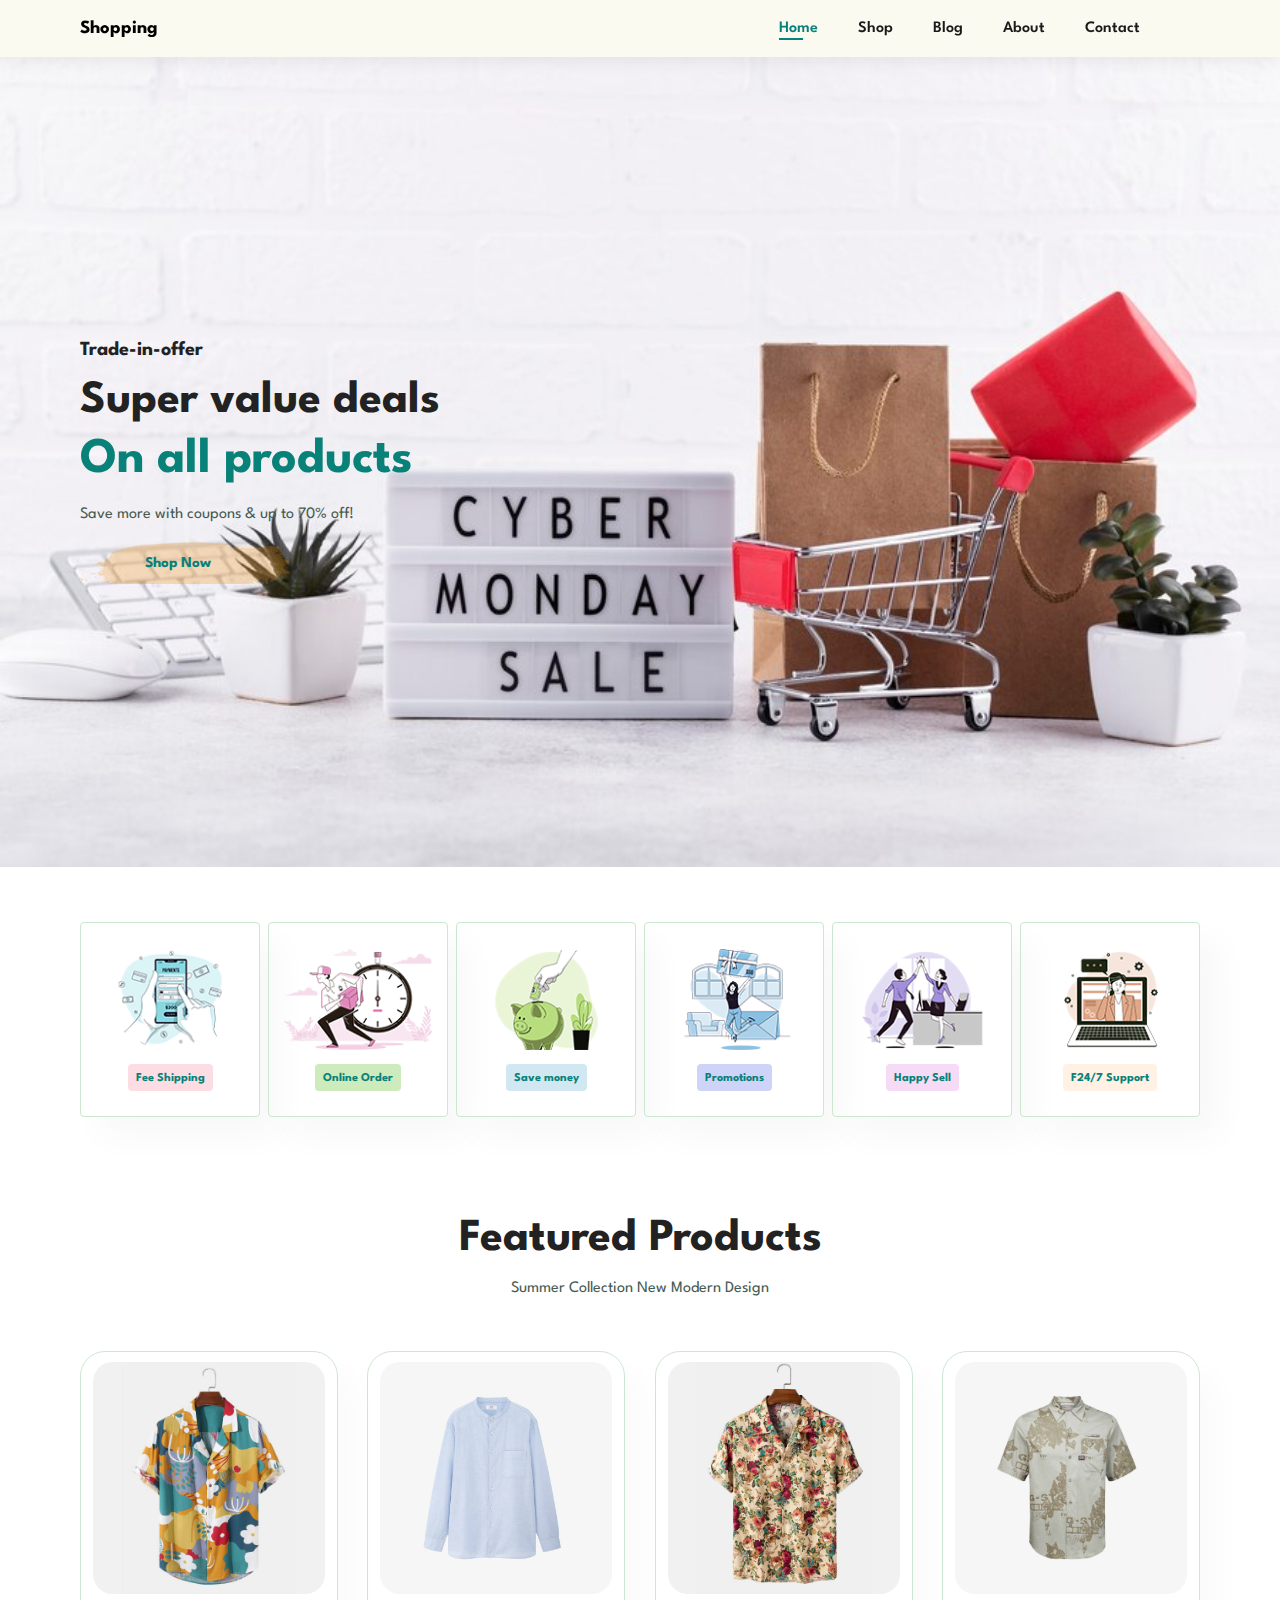
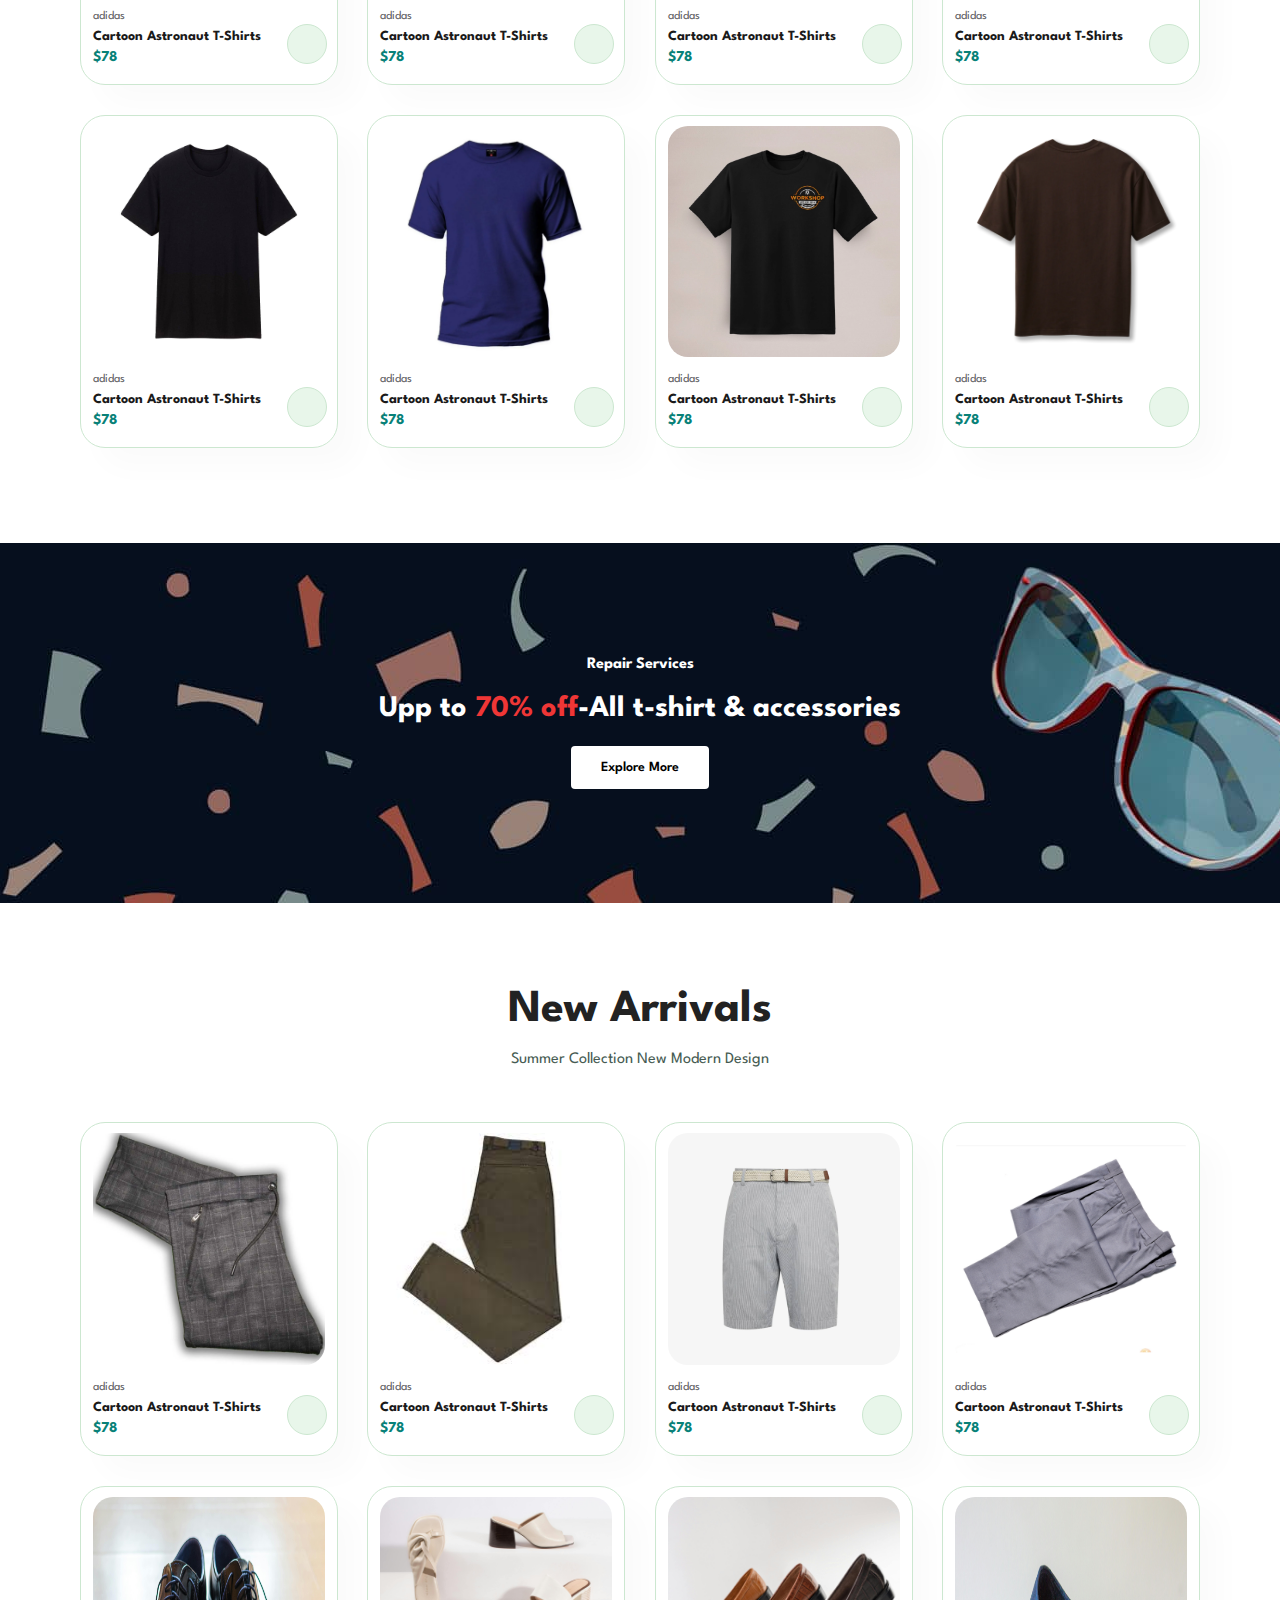
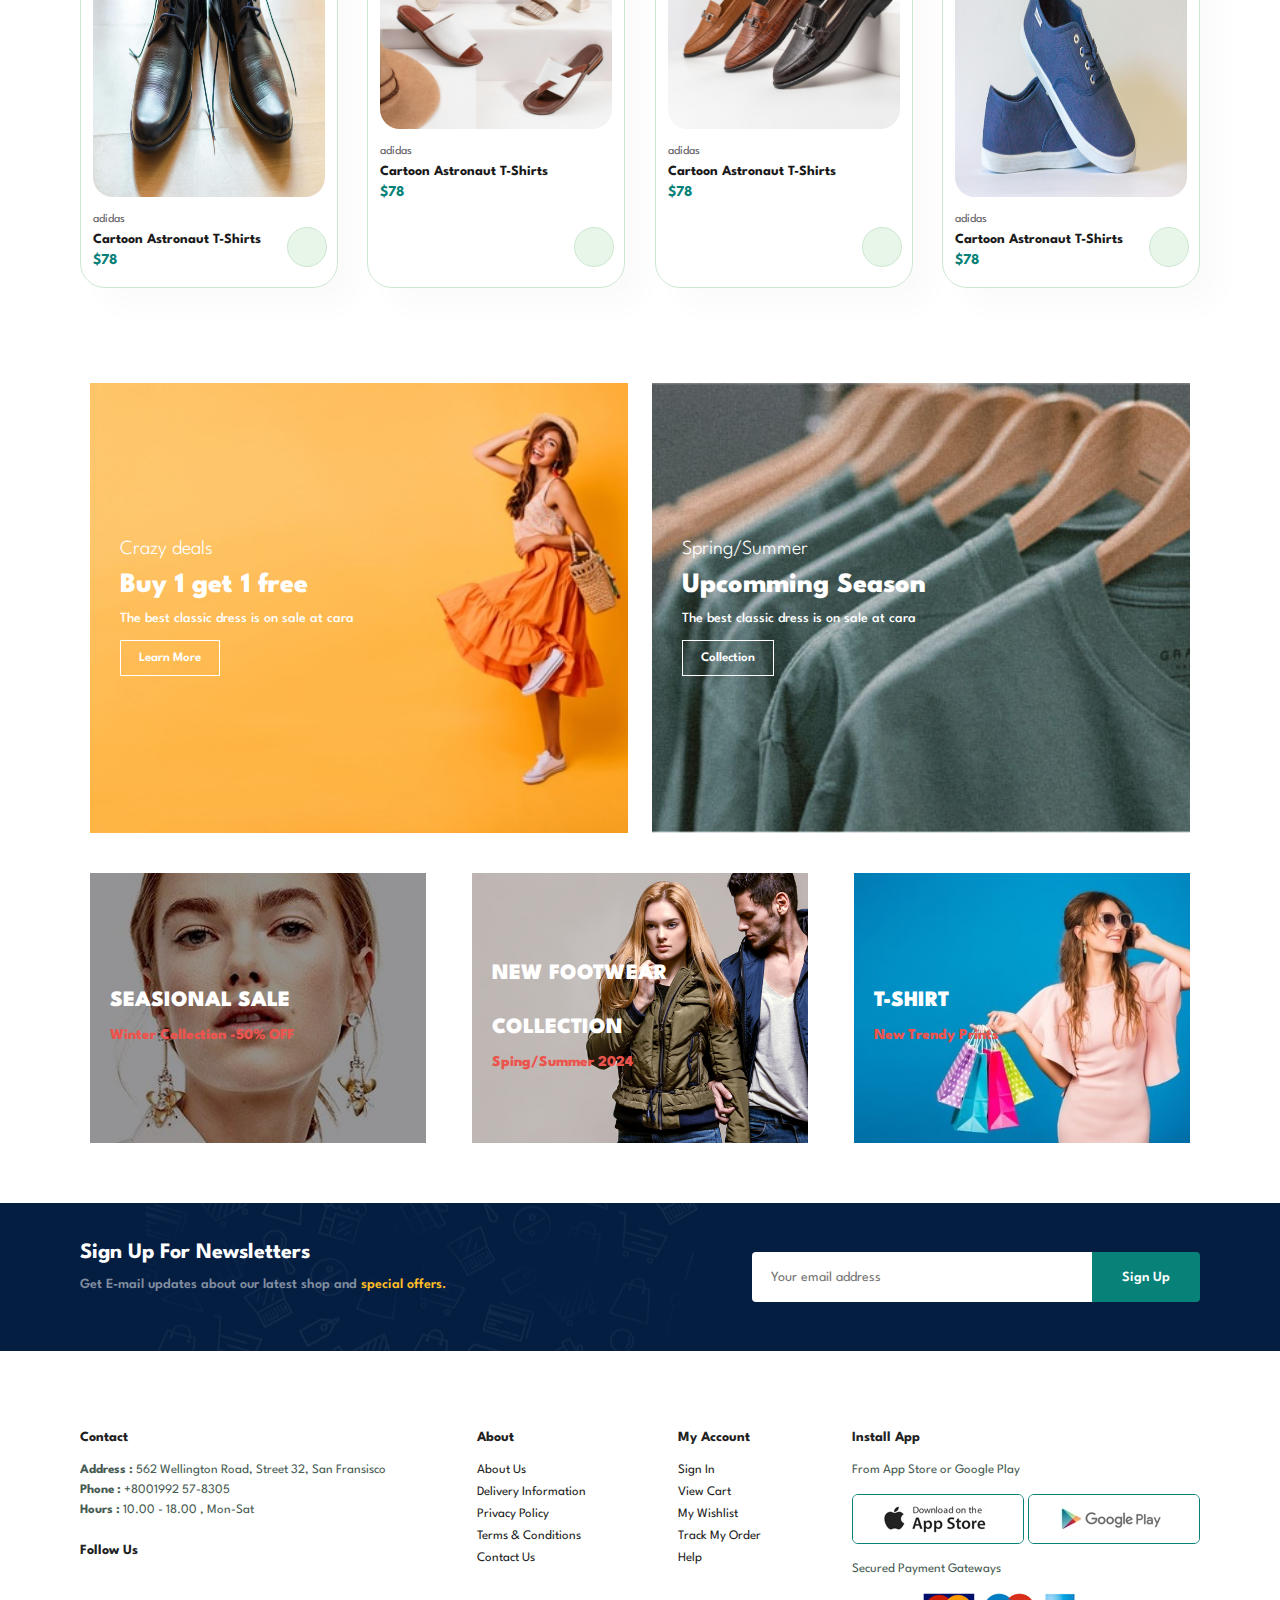
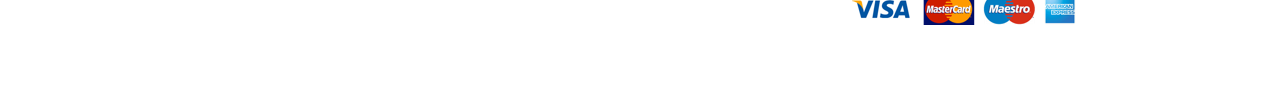
<file: index.html>
<!DOCTYPE html>
<html lang="en">

<head>
    <meta charset="UTF-8">
    <meta name="viewport" content="width=device-width, initial-scale=1.0">
    <title>Document</title>
    <link rel="stylesheet" href="style.css">
    <link rel="stylesheet" href="https://cdnjs.cloudflare.com/ajax/libs/font-awesome/6.6.0/css/all.min.css"
        integrity="sha512-Kc323vGBEqzTmouAECnVceyQqyqdsSiqLQISBL29aUW4U/M7pSPA/gEUZQqv1cwx4OnYxTxve5UMg5GT6L4JJg=="
        crossorigin="anonymous" referrerpolicy="no-referrer" />
</head>

<body>
    <section id="header">
        <!-- <a href="#"><img src="image/logo (1).png" class="logo"> </a> -->
        <h3>Shopping</h3>
        <div>
            <ul id="navbar">
                <li><a class="active" href="index.html">Home</a> </li>
                <li><a href="Shop.html">Shop</a> </li>
                <li><a href="Blog.html">Blog</a> </li>
                <li><a href="About.html">About</a> </li>
                <li><a href="Contact.html">Contact</a> </li>
                <li id="lg-bag"><a href="cart.html"><i class="fa-solid fa-bag-shopping"></i></a> </li>
                <a href="#" id="close"><i class="fa-solid fa-xmark"></i> </a>
            </ul>
        </div>
        <div id="mobile">

            <a href="cart.html"><i class="fa-solid fa-bag-shopping"></i></a>
            <i id="bar" class="fas fa-outdent"></i>
        </div>
    </section>

    <section id="hero">
        <h4>Trade-in-offer</h4>
        <h2>Super value deals</h2>
        <h1>On all products</h1>
        <p>Save more with coupons & up to 70% off! </p>
        <button>Shop Now</button>
    </section>


    <section id="feature" class="section-p1">
        <div class="fe-box">
            <img src="image/f1.png">
            <h6>Fee Shipping</h6>
        </div>
        <div class="fe-box">
            <img src="image/f2.png">
            <h6>Online Order</h6>
        </div>
        <div class="fe-box">
            <img src="image/f3.png">
            <h6>Save money</h6>
        </div>
        <div class="fe-box">
            <img src="image/f4.png">
            <h6>Promotions</h6>
        </div>
        <div class="fe-box">
            <img src="image/f5.png">
            <h6>Happy Sell</h6>
        </div>
        <div class="fe-box">
            <img src="image/f6.png">
            <h6>F24/7 Support</h6>
        </div>
    </section>


    <section id="product1" class="section-p1">
        <h2>Featured Products</h2>
        <p>Summer Collection New Modern Design</p>
        <div class="pro-container">
            <div class="pro">
                <img src="image/f1.jpg">
                <div class="des">
                    <span>adidas</span>
                    <h5>Cartoon Astronaut T-Shirts</h5>
                    <div class="star">
                        <i class="fas fa-star"></i>
                        <i class="fas fa-star"></i>
                        <i class="fas fa-star"></i>
                        <i class="fas fa-star"></i>
                        <i class="fas fa-star"></i>
                    </div>
                    <h4>$78</h4>
                </div>
                <a href="#"><i class="fa-solid fa-cart-shopping pro-ca"></i> </a>
            </div>
            <div class="pro">
                <img src="image/n1.jpg">
                <div class="des">
                    <span>adidas</span>
                    <h5>Cartoon Astronaut T-Shirts</h5>
                    <div class="star">
                        <i class="fas fa-star"></i>
                        <i class="fas fa-star"></i>
                        <i class="fas fa-star"></i>
                        <i class="fas fa-star"></i>
                        <i class="fas fa-star"></i>
                    </div>
                    <h4>$78</h4>
                </div>
                <a href="#"><i class="fa-solid fa-cart-shopping pro-ca"></i> </a>
            </div>
            <div class="pro">
                <img src="image/f3.jpg">
                <div class="des">
                    <span>adidas</span>
                    <h5>Cartoon Astronaut T-Shirts</h5>
                    <div class="star">
                        <i class="fas fa-star"></i>
                        <i class="fas fa-star"></i>
                        <i class="fas fa-star"></i>
                        <i class="fas fa-star"></i>
                        <i class="fas fa-star"></i>
                    </div>
                    <h4>$78</h4>
                </div>
                <a href="#"><i class="fa-solid fa-cart-shopping pro-ca"></i> </a>
            </div>
            <div class="pro">
                <img src="image/n4.jpg">
                <div class="des">
                    <span>adidas</span>
                    <h5>Cartoon Astronaut T-Shirts</h5>
                    <div class="star">
                        <i class="fas fa-star"></i>
                        <i class="fas fa-star"></i>
                        <i class="fas fa-star"></i>
                        <i class="fas fa-star"></i>
                        <i class="fas fa-star"></i>
                    </div>
                    <h4>$78</h4>
                </div>
                <a href="#"><i class="fa-solid fa-cart-shopping pro-ca"></i> </a>
            </div>
            <div class="pro">
                <img src="s1.jpg">
                <div class="des">
                    <span>adidas</span>
                    <h5>Cartoon Astronaut T-Shirts</h5>
                    <div class="star">
                        <i class="fas fa-star"></i>
                        <i class="fas fa-star"></i>
                        <i class="fas fa-star"></i>
                        <i class="fas fa-star"></i>
                        <i class="fas fa-star"></i>
                    </div>
                    <h4>$78</h4>
                </div>
                <a href="#"><i class="fa-solid fa-cart-shopping pro-ca"></i> </a>
            </div>
            <div class="pro">
                <img src="s2.jpg">
                <div class="des">
                    <span>adidas</span>
                    <h5>Cartoon Astronaut T-Shirts</h5>
                    <div class="star">
                        <i class="fas fa-star"></i>
                        <i class="fas fa-star"></i>
                        <i class="fas fa-star"></i>
                        <i class="fas fa-star"></i>
                        <i class="fas fa-star"></i>
                    </div>
                    <h4>$78</h4>
                </div>
                <a href="#"><i class="fa-solid fa-cart-shopping pro-ca"></i> </a>
            </div>
            <div class="pro">
                <img src="s3.jpg">
                <div class="des">
                    <span>adidas</span>
                    <h5>Cartoon Astronaut T-Shirts</h5>
                    <div class="star">
                        <i class="fas fa-star"></i>
                        <i class="fas fa-star"></i>
                        <i class="fas fa-star"></i>
                        <i class="fas fa-star"></i>
                        <i class="fas fa-star"></i>
                    </div>
                    <h4>$78</h4>
                </div>
                <a href="#"><i class="fa-solid fa-cart-shopping pro-ca"></i> </a>
            </div>
            <div class="pro">
                <img src="s4.jpg">
                <div class="des">
                    <span>adidas</span>
                    <h5>Cartoon Astronaut T-Shirts</h5>
                    <div class="star">
                        <i class="fas fa-star"></i>
                        <i class="fas fa-star"></i>
                        <i class="fas fa-star"></i>
                        <i class="fas fa-star"></i>
                        <i class="fas fa-star"></i>
                    </div>
                    <h4>$78</h4>
                </div>
                <a href="#"><i class="fa-solid fa-cart-shopping pro-ca"></i> </a>
            </div>
        </div>
    </section>

    <section id="benner" class="section-m1">
        <h4>Repair Services</h4>
        <h2>Upp to <span>70% off</span>-All t-shirt & accessories</h2>
        <button class="normal">Explore More</button>
    </section>


    <section id="product1" class="section-p1">
        <h2>New Arrivals</h2>
        <p>Summer Collection New Modern Design</p>
        <div class="pro-container">
            <div class="pro">
                <img src="p1.jpg">
                <div class="des">
                    <span>adidas</span>
                    <h5>Cartoon Astronaut T-Shirts</h5>
                    <div class="star">
                        <i class="fas fa-star"></i>
                        <i class="fas fa-star"></i>
                        <i class="fas fa-star"></i>
                        <i class="fas fa-star"></i>
                        <i class="fas fa-star"></i>
                    </div>
                    <h4>$78</h4>
                </div>
                <a href="#"><i class="fa-solid fa-cart-shopping pro-ca"></i> </a>
            </div>
            <div class="pro">
                <img src="p2.jpg">
                <div class="des">
                    <span>adidas</span>
                    <h5>Cartoon Astronaut T-Shirts</h5>
                    <div class="star">
                        <i class="fas fa-star"></i>
                        <i class="fas fa-star"></i>
                        <i class="fas fa-star"></i>
                        <i class="fas fa-star"></i>
                        <i class="fas fa-star"></i>
                    </div>
                    <h4>$78</h4>
                </div>
                <a href="#"><i class="fa-solid fa-cart-shopping pro-ca"></i> </a>
            </div>
            <div class="pro">
                <img src="image/n6.jpg">
                <div class="des">
                    <span>adidas</span>
                    <h5>Cartoon Astronaut T-Shirts</h5>
                    <div class="star">
                        <i class="fas fa-star"></i>
                        <i class="fas fa-star"></i>
                        <i class="fas fa-star"></i>
                        <i class="fas fa-star"></i>
                        <i class="fas fa-star"></i>
                    </div>
                    <h4>$78</h4>
                </div>
                <a href="#"><i class="fa-solid fa-cart-shopping pro-ca"></i> </a>
            </div>
            <div class="pro">
                <img src="p3.jpg">
                <div class="des">
                    <span>adidas</span>
                    <h5>Cartoon Astronaut T-Shirts</h5>
                    <div class="star">
                        <i class="fas fa-star"></i>
                        <i class="fas fa-star"></i>
                        <i class="fas fa-star"></i>
                        <i class="fas fa-star"></i>
                        <i class="fas fa-star"></i>
                    </div>
                    <h4>$78</h4>
                </div>
                <a href="#"><i class="fa-solid fa-cart-shopping pro-ca"></i> </a>
            </div>
            <div class="pro">
                <img src="sh1.jpg" style="width: 100%; height: 300px;" >
                <div class="des">
                    <span>adidas</span>
                    <h5>Cartoon Astronaut T-Shirts</h5>
                    <div class="star">
                        <i class="fas fa-star"></i>
                        <i class="fas fa-star"></i>
                        <i class="fas fa-star"></i>
                        <i class="fas fa-star"></i>
                        <i class="fas fa-star"></i>
                    </div>
                    <h4>$78</h4>
                </div>
                <a href="#"><i class="fa-solid fa-cart-shopping pro-ca"></i> </a>
            </div>
            <div class="pro">
                <img src="sh2.jpg">
                <div class="des">
                    <span>adidas</span>
                    <h5>Cartoon Astronaut T-Shirts</h5>
                    <div class="star">
                        <i class="fas fa-star"></i>
                        <i class="fas fa-star"></i>
                        <i class="fas fa-star"></i>
                        <i class="fas fa-star"></i>
                        <i class="fas fa-star"></i>
                    </div>
                    <h4>$78</h4>
                </div>
                <a href="#"><i class="fa-solid fa-cart-shopping pro-ca"></i> </a>
            </div>
            <div class="pro">
                <img src="sh3.jpg">
                <div class="des">
                    <span>adidas</span>
                    <h5>Cartoon Astronaut T-Shirts</h5>
                    <div class="star">
                        <i class="fas fa-star"></i>
                        <i class="fas fa-star"></i>
                        <i class="fas fa-star"></i>
                        <i class="fas fa-star"></i>
                        <i class="fas fa-star"></i>
                    </div>
                    <h4>$78</h4>
                </div>
                <a href="#"><i class="fa-solid fa-cart-shopping pro-ca"></i> </a>
            </div>
            <div class="pro">
                <img src="sh4.jpg" style="width: 100%; height: 300px;">
                <div class="des">
                    <span>adidas</span>
                    <h5>Cartoon Astronaut T-Shirts</h5>
                    <div class="star">
                        <i class="fas fa-star"></i>
                        <i class="fas fa-star"></i>
                        <i class="fas fa-star"></i>
                        <i class="fas fa-star"></i>
                        <i class="fas fa-star"></i>
                    </div>
                    <h4>$78</h4>
                </div>
                <a href="#"><i class="fa-solid fa-cart-shopping pro-ca"></i> </a>
            </div>
        </div>
    </section>

    <section id="sm-banner" class="section-p1">
        <div class="banner-box">
            <h4>Crazy deals</h4>
            <h2>Buy 1 get 1 free</h2>
            <span>The best classic dress is on sale at cara</span>
            <button class="white">Learn More</button>
        </div>
        <div class="banner-box banner-box2">
            <h4>Spring/Summer</h4>
            <h2>Upcomming Season</h2>
            <span>The best classic dress is on sale at cara</span>
            <button class="white">Collection</button>
        </div>
    </section>

    <section id="banner3">
        <div class="banner-box">
            <h2>SEASIONAL SALE</h2>
            <h3>Winter Collection -50% OFF</h3>
        </div>
        <div class="banner-box banner-box2">
            <h2>NEW FOOTWEAR COLLECTION</h2>
            <h3>Sping/Summer 2024</h3>
        </div>
        <div class="banner-box banner-box3">
            <h2>T-SHIRT</h2>
            <h3>New Trendy Prints</h3>
        </div>
    </section>

    <section id="newsletter" class="section-p1 section-m1">
        <div class="newstex">
            <h4>Sign Up For Newsletters</h4>
            <p>Get E-mail updates about our latest shop and <span>special offers.</span></p>
        </div>
        <div class="form">
            <input type="text" placeholder="Your email address">
            <button class="normal">Sign Up</button>
        </div>
    </section>

    <footer class="section-p1">
        <div class="col">
            <!-- <img class="logo" src="images.jpg" style="width: 60px;"> -->
            
            <h4>Contact</h4>
            <p><strong>Address : </strong> 562 Wellington Road, Street 32, San Fransisco</p>
            <p><strong>Phone : </strong> +8001992 57-8305</p>
            <p><strong>Hours : </strong> 10.00 - 18.00 , Mon-Sat</p>
            <div class="follow">
                <h4>Follow Us</h4>
                <div class="icon">
                    <i class="fab fa-facebook-f"></i>
                    <i class="fab fa-twitter"></i>
                    <i class="fab fa-instagram"></i>
                    <i class="fab fa-pinterest-p"></i>
                    <i class="fab fa-youtube"></i>
                </div>
            </div>
        </div>

        <div class="col">
            <h4>About</h4>
            <a href="#">About Us</a>
            <a href="#">Delivery Information</a>
            <a href="#">Privacy Policy</a>
            <a href="#">Terms & Conditions</a>
            <a href="#">Contact Us</a>
        </div>

        <div class="col">
            <h4>My Account</h4>
            <a href="#">Sign In</a>
            <a href="#">View Cart</a>
            <a href="#">My Wishlist</a>
            <a href="#">Track My Order</a>
            <a href="#">Help</a>
        </div>

        <div class="col install">
            <h4>Install App</h4>
            <p>From App Store or Google Play</p>
            <div class="row">
                <img src="image/app.jpg">
                <img src="image/play.jpg">
            </div>
            <p>Secured Payment Gateways</p>
            <img src="image/pay.png">
        </div>

    </footer>

    <script src="style.js"></script>
</body>

</html>
</file>
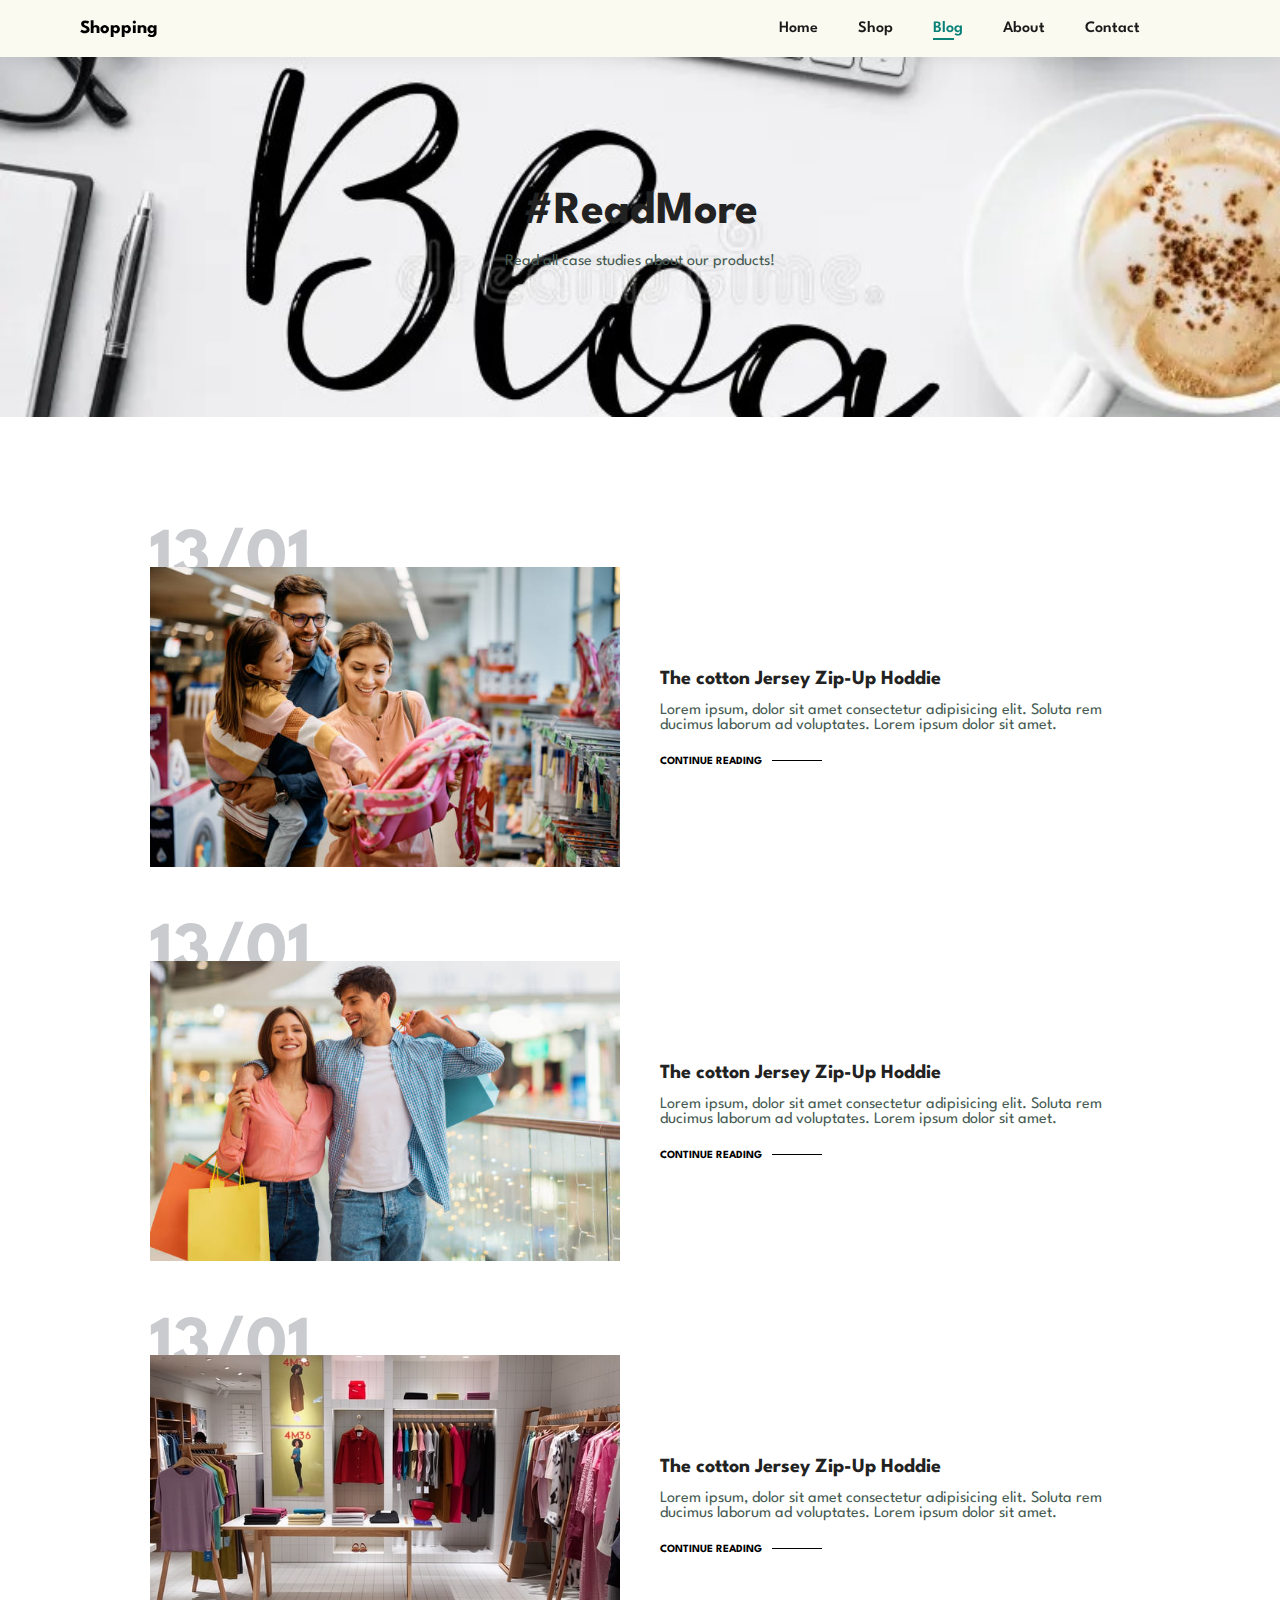
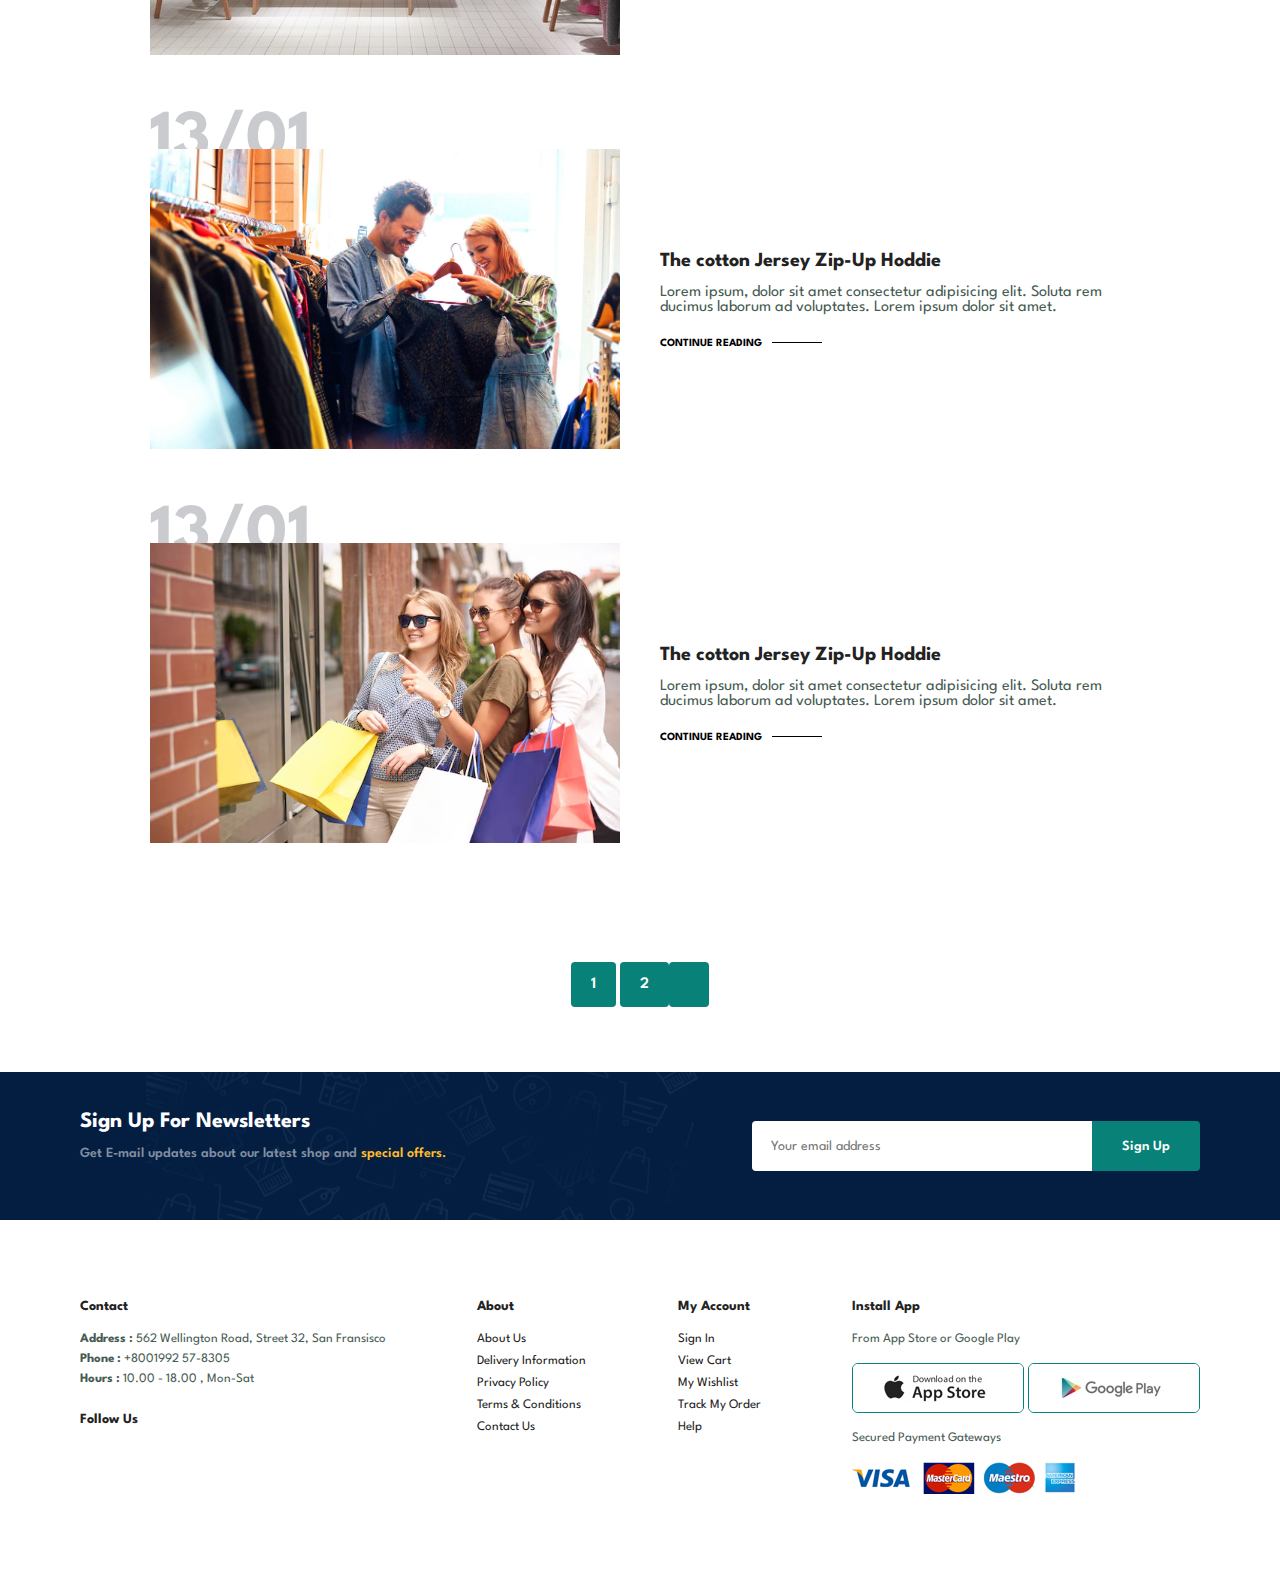
<file: Blog.html>
<!DOCTYPE html>
<html lang="en">
<head>
    <meta charset="UTF-8">
    <meta name="viewport" content="width=device-width, initial-scale=1.0">
    <title>Document</title>
    <link rel="stylesheet" href="style.css">
    <link rel="stylesheet" href="https://cdnjs.cloudflare.com/ajax/libs/font-awesome/6.6.0/css/all.min.css" integrity="sha512-Kc323vGBEqzTmouAECnVceyQqyqdsSiqLQISBL29aUW4U/M7pSPA/gEUZQqv1cwx4OnYxTxve5UMg5GT6L4JJg==" crossorigin="anonymous" referrerpolicy="no-referrer" />
</head>
<body>
    <section id="header">
        <!-- <a href="#"><img src="image/logo (1).png" class="logo"> </a> -->
        <h3>Shopping</h3>
        <div>
            <ul id="navbar">
                <li><a href="index.html">Home</a> </li>
                <li><a   href="Shop.html">Shop</a> </li>
                <li><a class="active" href="Blog.html">Blog</a> </li>
                <li><a href="About.html">About</a> </li>
                <li><a href="Contact.html">Contact</a> </li>
                <li id="lg-bag"><a href="cart.html"><i class="fa-solid fa-bag-shopping"></i></a> </li>
                <a href="#" id="close"><i class="fa-solid fa-xmark"></i> </a>
            </ul>
        </div>
        <div id="mobile">
            
            <a href="cart.html"><i class="fa-solid fa-bag-shopping"></i></a>
            <i id="bar" class="fas fa-outdent"></i>
        </div>
    </section>

    <section id="page-header1" class="blog-header">
        <h2>#ReadMore</h2>
        <p>Read all case studies about our products! </p>
    </section>

    <section id="blog">
        <div class="blog-box">
            <div class="blog-img">
                <img src="b10.jpg">
            </div>
            <div class="blog-details">
                <h4>The cotton Jersey Zip-Up Hoddie</h4>
                <p>Lorem ipsum, dolor sit amet consectetur adipisicing elit. Soluta rem ducimus laborum ad voluptates. Lorem ipsum dolor sit amet.</p>
                <a href="#">CONTINUE READING</a>
            </div>
            <h1>13/01</h1>
        </div>

        <div class="blog-box">
            <div class="blog-img">
                <img src="b11.jpg">
            </div>
            <div class="blog-details">
                <h4>The cotton Jersey Zip-Up Hoddie</h4>
                <p>Lorem ipsum, dolor sit amet consectetur adipisicing elit. Soluta rem ducimus laborum ad voluptates. Lorem ipsum dolor sit amet.</p>
                <a href="#">CONTINUE READING</a>
            </div>
            <h1>13/01</h1>
        </div>

        <div class="blog-box">
            <div class="blog-img">
                <img src="image/b3.jpg">
            </div>
            <div class="blog-details">
                <h4>The cotton Jersey Zip-Up Hoddie</h4>
                <p>Lorem ipsum, dolor sit amet consectetur adipisicing elit. Soluta rem ducimus laborum ad voluptates. Lorem ipsum dolor sit amet.</p>
                <a href="#">CONTINUE READING</a>
            </div>
            <h1>13/01</h1>
        </div>

        <div class="blog-box">
            <div class="blog-img">
                <img src="b12.jpg">
            </div>
            <div class="blog-details">
                <h4>The cotton Jersey Zip-Up Hoddie</h4>
                <p>Lorem ipsum, dolor sit amet consectetur adipisicing elit. Soluta rem ducimus laborum ad voluptates. Lorem ipsum dolor sit amet.</p>
                <a href="#">CONTINUE READING</a>
            </div>
            <h1>13/01</h1>
        </div>

        <div class="blog-box">
            <div class="blog-img">
                <img src="b13.jpg">
            </div>
            <div class="blog-details">
                <h4>The cotton Jersey Zip-Up Hoddie</h4>
                <p>Lorem ipsum, dolor sit amet consectetur adipisicing elit. Soluta rem ducimus laborum ad voluptates. Lorem ipsum dolor sit amet.</p>
                <a href="#">CONTINUE READING</a>
            </div>
            <h1>13/01</h1>
        </div>

        
    </section>
   

    <section id="pagination" class="section-p1">
        <a href="#">1</a>
        <a href="#">2</a>
        <a href="#"><i class="fa-solid fa-arrow-right"></i></a>
    </section>

    <section id="newsletter" class="section-p1 section-m1">
        <div class="newstex">
            <h4>Sign Up For Newsletters</h4>
            <p>Get E-mail updates about our latest shop and <span>special offers.</span></p>
        </div>
        <div class="form">
            <input type="text" placeholder="Your email address">
            <button class="normal">Sign Up</button>
        </div>
    </section>

    <footer class="section-p1">
        <div class="col">
            <!-- <img class="logo" src="image/logo (1).png"> -->
            <h4>Contact</h4>
            <p><strong>Address : </strong> 562 Wellington Road, Street 32, San Fransisco</p>
            <p><strong>Phone : </strong> +8001992 57-8305</p>
            <p><strong>Hours : </strong> 10.00 - 18.00 , Mon-Sat</p>
            <div class="follow">
                <h4>Follow Us</h4>
                <div class="icon">
                    <i class="fab fa-facebook-f"></i>
                    <i class="fab fa-twitter"></i>
                    <i class="fab fa-instagram"></i>
                    <i class="fab fa-pinterest-p"></i>
                    <i class="fab fa-youtube"></i>
                </div>
            </div>
        </div>

        <div class="col">
            <h4>About</h4>
            <a href="#">About Us</a>
            <a href="#">Delivery Information</a>
            <a href="#">Privacy Policy</a>
            <a href="#">Terms & Conditions</a>
            <a href="#">Contact Us</a>
        </div>

        <div class="col">
            <h4>My Account</h4>
            <a href="#">Sign In</a>
            <a href="#">View Cart</a>
            <a href="#">My Wishlist</a>
            <a href="#">Track My Order</a>
            <a href="#">Help</a>
        </div>

        <div class="col install">
            <h4>Install App</h4>
            <p>From App Store or Google Play</p>
            <div class="row">
                <img src="image/app.jpg">
                <img src="image/play.jpg">
            </div>
            <p>Secured Payment Gateways</p>
            <img src="image/pay.png">
        </div>

    </footer>
    
    <script src="style.js"></script>
</body>
</html>
</file>
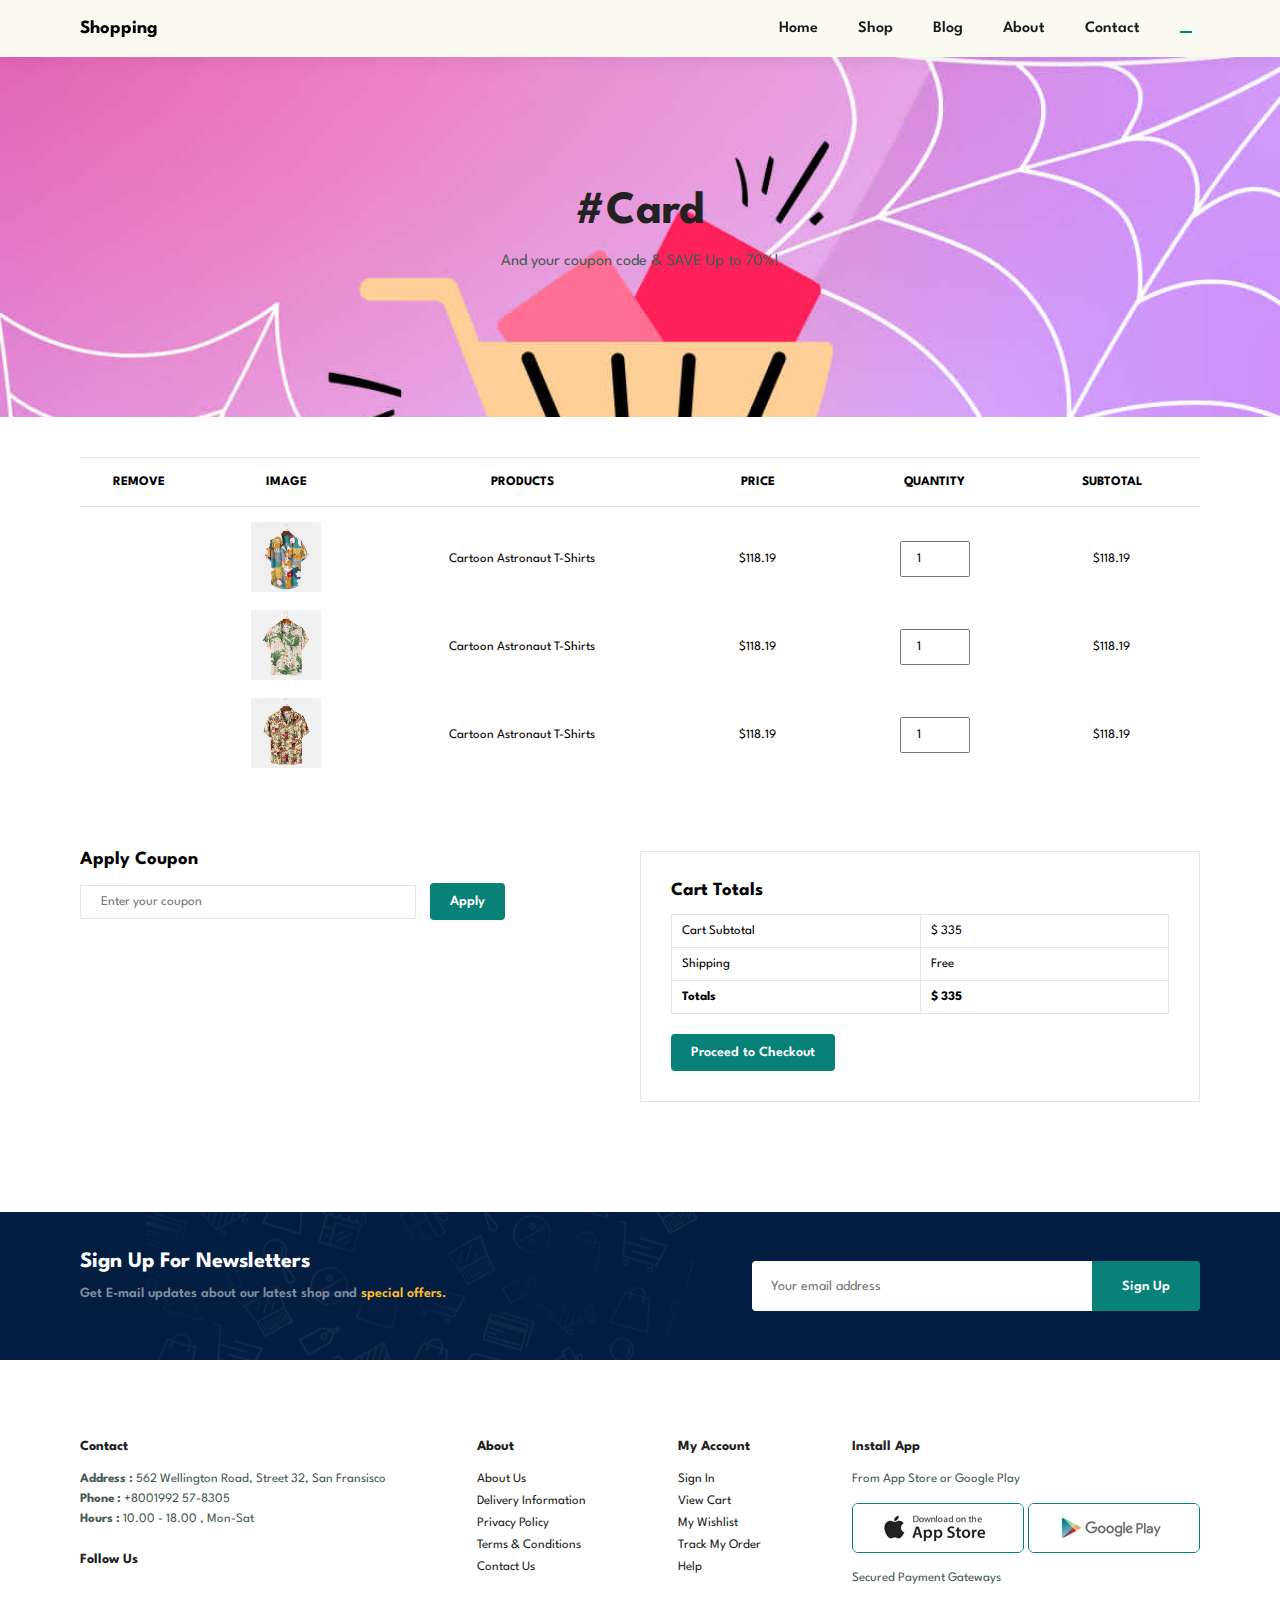
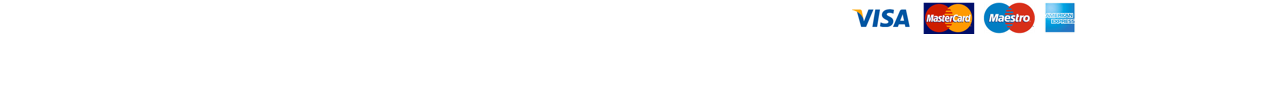
<file: cart.html>
<!DOCTYPE html>
<html lang="en">
<head>
    <meta charset="UTF-8">
    <meta name="viewport" content="width=device-width, initial-scale=1.0">
    <title>Document</title>
    <link rel="stylesheet" href="style.css">
    <link rel="stylesheet" href="https://cdnjs.cloudflare.com/ajax/libs/font-awesome/6.6.0/css/all.min.css" integrity="sha512-Kc323vGBEqzTmouAECnVceyQqyqdsSiqLQISBL29aUW4U/M7pSPA/gEUZQqv1cwx4OnYxTxve5UMg5GT6L4JJg==" crossorigin="anonymous" referrerpolicy="no-referrer" />
</head>
<body>
    <section id="header">
        <!-- <a href="#"><img src="image/logo (1).png" class="logo"> </a> -->
        <h3>Shopping</h3>
        <div>
            <ul id="navbar">
                <li><a href="index.html">Home</a> </li>
                <li><a   href="Shop.html">Shop</a> </li>
                <li><a href="Blog.html">Blog</a> </li>
                <li><a  href="About.html">About</a> </li>
                <li><a  href="Contact.html">Contact</a> </li>
                <li id="lg-bag"><a class="active" href="cart.html"><i class="fa-solid fa-bag-shopping"></i></a> </li>
                <a href="#" id="close"><i class="fa-solid fa-xmark"></i> </a>
            </ul>
        </div>
        <div id="mobile">
            
            <a href="cart.html"><i class="fa-solid fa-bag-shopping"></i></a>
            <i id="bar" class="fas fa-outdent"></i>
        </div>
    </section>

    <section id="page-header4" class="about-header">
        <h2>#Card</h2>
        <p>And your coupon code & SAVE Up to 70%! </p>
    </section>

    <section id="cart" class="section-p1">
        <table width="100%">
            <thead>
                <tr>
                    <td>Remove</td>
                    <td>Image</td>
                    <td>Products</td>
                    <td>Price</td>
                    <td>Quantity</td>
                    <td>Subtotal</td>
                </tr>
            </thead>
            <tbody>
                <tr>
                    <td><a href="#"><i class="fa-solid fa-trash-can-arrow-up"></i></a> </td>
                    <td><img src="image/f1.jpg"> </td>
                    <td>Cartoon Astronaut T-Shirts</td>
                    <td>$118.19</td>
                    <td><input type="number" value="1"> </td>
                    <td>$118.19</td>
                </tr>
                <tr>
                    <td><a href="#"><i class="fa-solid fa-trash-can-arrow-up"></i></a> </td>
                    <td><img src="image/f2.jpg"> </td>
                    <td>Cartoon Astronaut T-Shirts</td>
                    <td>$118.19</td>
                    <td><input type="number" value="1"> </td>
                    <td>$118.19</td>
                </tr>
                <tr>
                    <td><a href="#"><i class="fa-solid fa-trash-can-arrow-up"></i></a> </td>
                    <td><img src="image/f3.jpg"> </td>
                    <td>Cartoon Astronaut T-Shirts</td>
                    <td>$118.19</td>
                    <td><input type="number" value="1"> </td>
                    <td>$118.19</td>
                </tr>
            </tbody>
        </table>
    </section>
    

    <section id="cart-add" class="section-p1">
        <div id="coupon">
            <h3>Apply Coupon</h3>
            <div>
                <input type="text" placeholder="Enter your coupon">
                <button class="normal">Apply</button>
            </div>
        </div>
        <div id="subtotal">
            <h3>Cart Totals</h3>
            <table>
                <tr>
                    <td>Cart Subtotal</td>
                    <td>$ 335</td>
                </tr>
                <tr>
                    <td>Shipping</td>
                    <td>Free</td>
                </tr>
                <tr>
                    <td><strong>Totals</strong> </td>
                    <td><strong>$ 335</strong> </td>
                </tr>
            </table>
            <button class="normal">Proceed to Checkout</button>
        </div>
    </section>

    <section id="newsletter" class="section-p1 section-m1">
        <div class="newstex">
            <h4>Sign Up For Newsletters</h4>
            <p>Get E-mail updates about our latest shop and <span>special offers.</span></p>
        </div>
        <div class="form">
            <input type="text" placeholder="Your email address">
            <button class="normal">Sign Up</button>
        </div>
    </section>

    <footer class="section-p1">
        <div class="col">
            <!-- <img class="logo" src="image/logo (1).png"> -->
            <h4>Contact</h4>
            <p><strong>Address : </strong> 562 Wellington Road, Street 32, San Fransisco</p>
            <p><strong>Phone : </strong> +8001992 57-8305</p>
            <p><strong>Hours : </strong> 10.00 - 18.00 , Mon-Sat</p>
            <div class="follow">
                <h4>Follow Us</h4>
                <div class="icon">
                    <i class="fab fa-facebook-f"></i>
                    <i class="fab fa-twitter"></i>
                    <i class="fab fa-instagram"></i>
                    <i class="fab fa-pinterest-p"></i>
                    <i class="fab fa-youtube"></i>
                </div>
            </div>
        </div>

        <div class="col">
            <h4>About</h4>
            <a href="#">About Us</a>
            <a href="#">Delivery Information</a>
            <a href="#">Privacy Policy</a>
            <a href="#">Terms & Conditions</a>
            <a href="#">Contact Us</a>
        </div>

        <div class="col">
            <h4>My Account</h4>
            <a href="#">Sign In</a>
            <a href="#">View Cart</a>
            <a href="#">My Wishlist</a>
            <a href="#">Track My Order</a>
            <a href="#">Help</a>
        </div>

        <div class="col install">
            <h4>Install App</h4>
            <p>From App Store or Google Play</p>
            <div class="row">
                <img src="image/app.jpg">
                <img src="image/play.jpg">
            </div>
            <p>Secured Payment Gateways</p>
            <img src="image/pay.png">
        </div>

    </footer>
    
    <script src="style.js"></script>
</body>
</html>
</file>
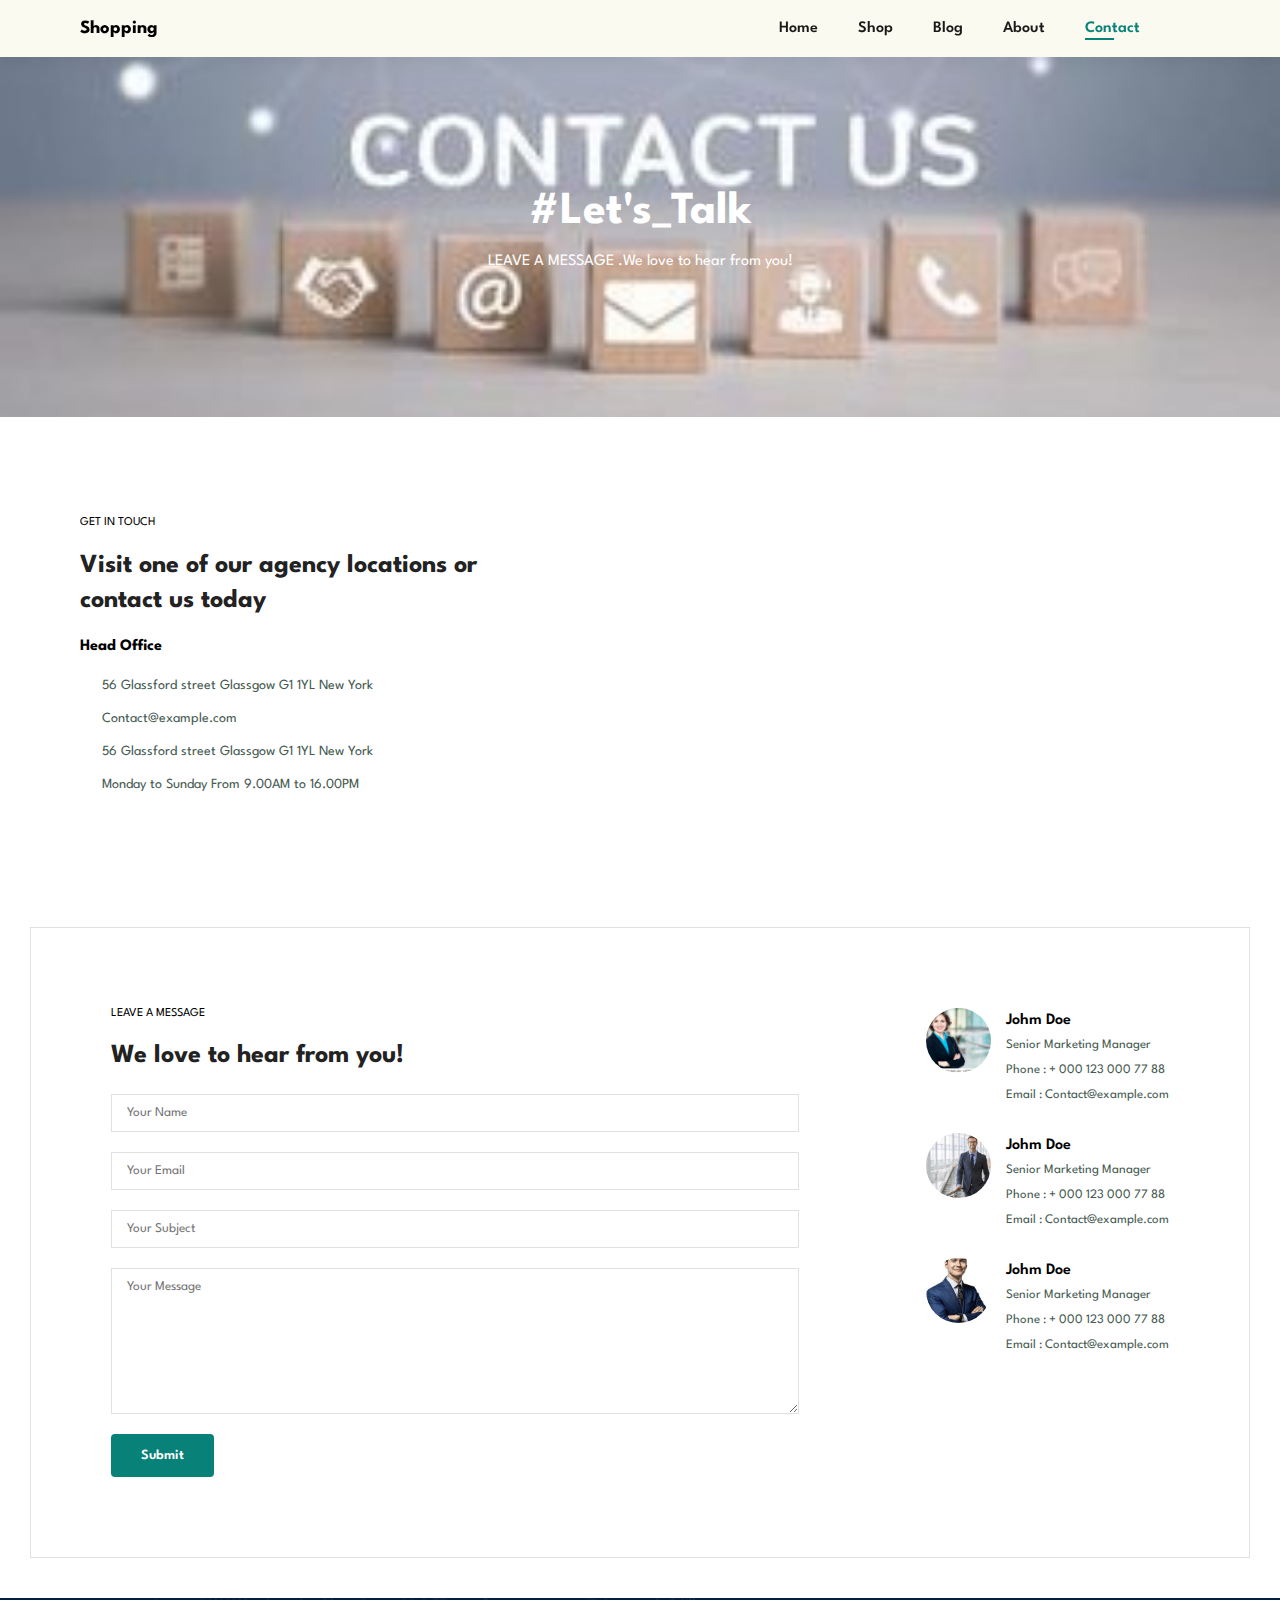
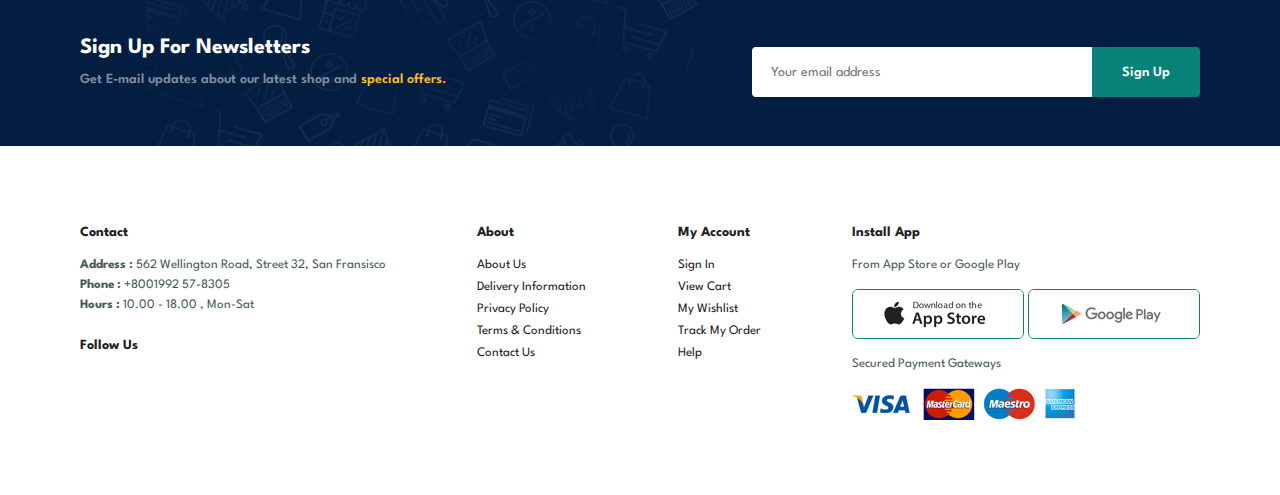
<file: Contact.html>
<!DOCTYPE html>
<html lang="en">
<head>
    <meta charset="UTF-8">
    <meta name="viewport" content="width=device-width, initial-scale=1.0">
    <title>Document</title>
    <link rel="stylesheet" href="style.css">
    <link rel="stylesheet" href="https://cdnjs.cloudflare.com/ajax/libs/font-awesome/6.6.0/css/all.min.css" integrity="sha512-Kc323vGBEqzTmouAECnVceyQqyqdsSiqLQISBL29aUW4U/M7pSPA/gEUZQqv1cwx4OnYxTxve5UMg5GT6L4JJg==" crossorigin="anonymous" referrerpolicy="no-referrer" />
</head>
<body>
    <section id="header">
        <!-- <a href="#"><img src="image/logo (1).png" class="logo"> </a> -->
        <h3>Shopping</h3>
        <div>
            <ul id="navbar">
                <li><a href="index.html">Home</a> </li>
                <li><a   href="Shop.html">Shop</a> </li>
                <li><a href="Blog.html">Blog</a> </li>
                <li><a  href="About.html">About</a> </li>
                <li><a class="active" href="Contact.html">Contact</a> </li>
                <li id="lg-bag"><a href="cart.html"><i class="fa-solid fa-bag-shopping"></i></a> </li>
                <a href="#" id="close"><i class="fa-solid fa-xmark"></i> </a>
            </ul>
        </div>
        <div id="mobile">
            
            <a href="cart.html"><i class="fa-solid fa-bag-shopping"></i></a>
            <i id="bar" class="fas fa-outdent"></i>
        </div>
    </section>

    <section id="page-header3" class="about-header">
        <h2>#Let's_Talk</h2>
        <p>LEAVE A MESSAGE .We love to hear from you! </p>
    </section>

    <section id="contact-details" class="section-p1">
        <div class="details">
            <span>GET IN TOUCH</span>
            <h2>Visit one of our agency locations or contact us today</h2>
            <h3>Head Office</h3>
            <div>
                <li>
                    <i class="fa-regular fa-map"></i>
                    <p>56 Glassford street Glassgow G1 1YL New York</p>
                </li>
                <li>
                    <i class="fa-regular fa-envelope"></i>
                    <p>Contact@example.com</p>
                </li>
                <li>
                    <i class="fa-solid fa-phone"></i>
                    <p>56 Glassford street Glassgow G1 1YL New York</p>
                </li>
                <li>
                    <i class="fa-regular fa-clock"></i>
                    <p>Monday to Sunday From 9.00AM to 16.00PM</p>
                </li>
            </div>
        </div>
        <div class="map">
            <iframe src="https://www.google.com/maps/embed?pb=!1m18!1m12!1m3!1d18274.143847583902!2d92.17927159113488!3d22.63798646917014!2m3!1f0!2f0!3f0!3m2!1i1024!2i768!4f13.1!3m3!1m2!1s0x3752b4f7b7160e0b%3A0x3b67ac3883bcc02d!2sRangamati%20Science%20%26%20Technology%20University!5e0!3m2!1sen!2sbd!4v1730529751767!5m2!1sen!2sbd" width="600" height="450" style="border:0;" allowfullscreen="" loading="lazy" referrerpolicy="no-referrer-when-downgrade"></iframe>
        </div>
    </section>

    <section id="form-details">
        <form action="">
            <span>LEAVE A MESSAGE</span>
            <h2>We love to hear from you!</h2>
            <input type="text" placeholder="Your Name">
            <input type="email" placeholder="Your Email">
            <input type="text" placeholder="Your Subject">
            <textarea name="" id="" cols="30" rows="10" placeholder="Your Message"></textarea>
            <button class="normal">Submit</button>
        </form>
        <div class="people">
            <div>
                <img src="b6.jpg">
                <p><span>Johm Doe</span> Senior Marketing Manager <br> Phone : + 000 123 000 77 88<br>Email :  Contact@example.com</p>
            </div>
            <div>
                <img src="b7.jpg">
                <p><span>Johm Doe</span> Senior Marketing Manager <br> Phone : + 000 123 000 77 88<br>Email :  Contact@example.com</p>
            </div>
            <div>
                <img src="b8.jpg">
                <p><span>Johm Doe</span> Senior Marketing Manager <br> Phone : + 000 123 000 77 88<br>Email :  Contact@example.com</p>
            </div>
        </div>
    </section>
    

    <section id="newsletter" class="section-p1 section-m1">
        <div class="newstex">
            <h4>Sign Up For Newsletters</h4>
            <p>Get E-mail updates about our latest shop and <span>special offers.</span></p>
        </div>
        <div class="form">
            <input type="text" placeholder="Your email address">
            <button class="normal">Sign Up</button>
        </div>
    </section>

    <footer class="section-p1">
        <div class="col">
            <!-- <img class="logo" src="image/logo (1).png"> -->
            <h4>Contact</h4>
            <p><strong>Address : </strong> 562 Wellington Road, Street 32, San Fransisco</p>
            <p><strong>Phone : </strong> +8001992 57-8305</p>
            <p><strong>Hours : </strong> 10.00 - 18.00 , Mon-Sat</p>
            <div class="follow">
                <h4>Follow Us</h4>
                <div class="icon">
                    <i class="fab fa-facebook-f"></i>
                    <i class="fab fa-twitter"></i>
                    <i class="fab fa-instagram"></i>
                    <i class="fab fa-pinterest-p"></i>
                    <i class="fab fa-youtube"></i>
                </div>
            </div>
        </div>

        <div class="col">
            <h4>About</h4>
            <a href="#">About Us</a>
            <a href="#">Delivery Information</a>
            <a href="#">Privacy Policy</a>
            <a href="#">Terms & Conditions</a>
            <a href="#">Contact Us</a>
        </div>

        <div class="col">
            <h4>My Account</h4>
            <a href="#">Sign In</a>
            <a href="#">View Cart</a>
            <a href="#">My Wishlist</a>
            <a href="#">Track My Order</a>
            <a href="#">Help</a>
        </div>

        <div class="col install">
            <h4>Install App</h4>
            <p>From App Store or Google Play</p>
            <div class="row">
                <img src="image/app.jpg">
                <img src="image/play.jpg">
            </div>
            <p>Secured Payment Gateways</p>
            <img src="image/pay.png">
        </div>

    </footer>
    
    <script src="style.js"></script>
</body>
</html>
</file>
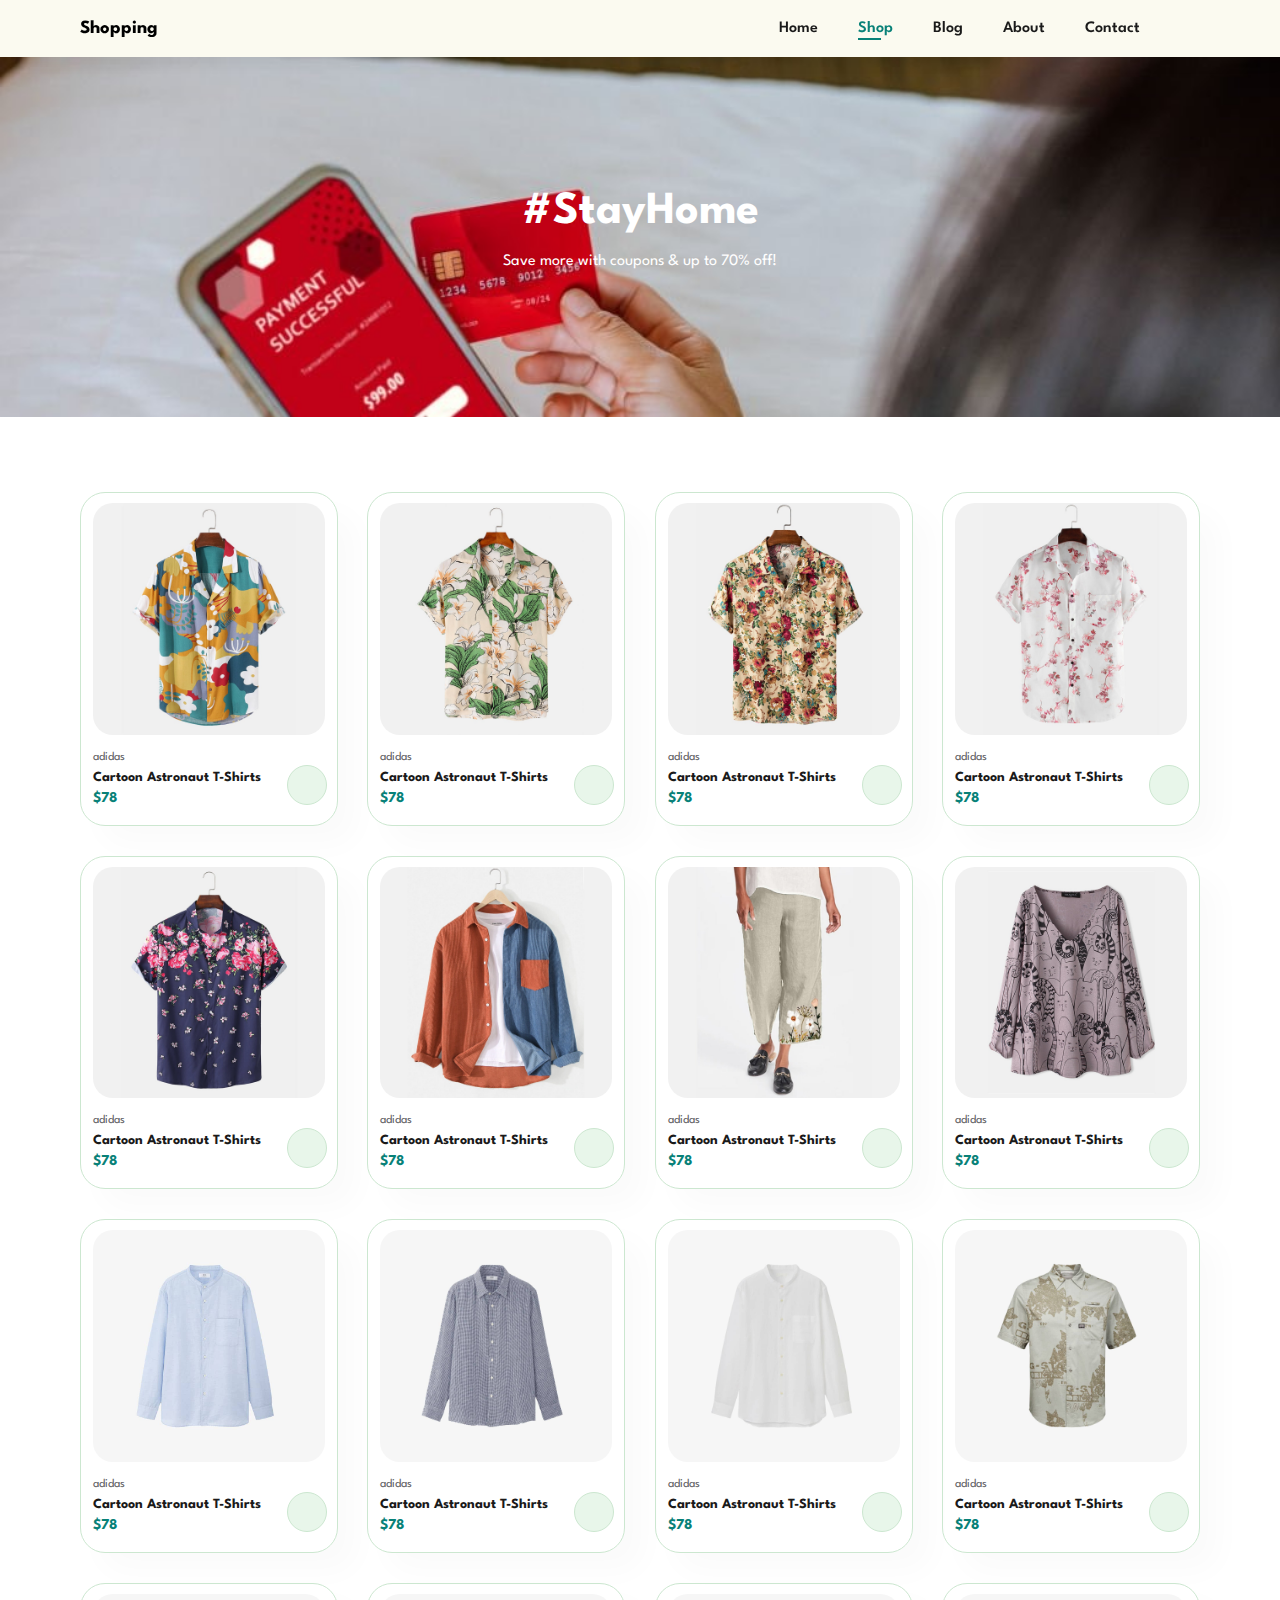
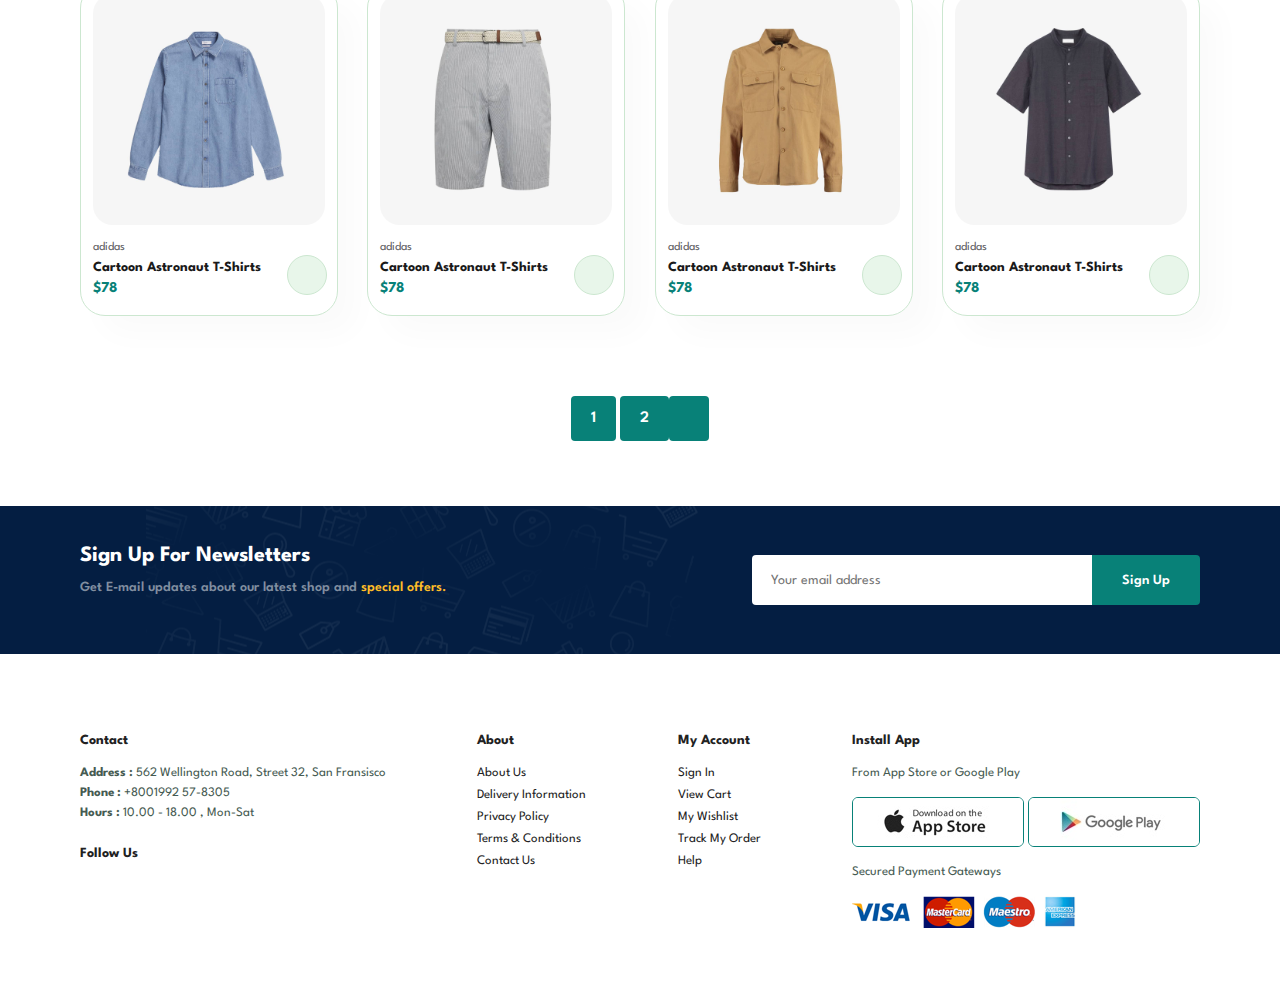
<file: Shop.html>
<!DOCTYPE html>
<html lang="en">
<head>
    <meta charset="UTF-8">
    <meta name="viewport" content="width=device-width, initial-scale=1.0">
    <title>Document</title>
    <link rel="stylesheet" href="style.css">
    <link rel="stylesheet" href="https://cdnjs.cloudflare.com/ajax/libs/font-awesome/6.6.0/css/all.min.css" integrity="sha512-Kc323vGBEqzTmouAECnVceyQqyqdsSiqLQISBL29aUW4U/M7pSPA/gEUZQqv1cwx4OnYxTxve5UMg5GT6L4JJg==" crossorigin="anonymous" referrerpolicy="no-referrer" />
</head>
<body>
    <section id="header">
        <!-- <a href="#"><img src="image/logo (1).png" class="logo"> </a> -->
        <h3>Shopping</h3>
        <div>
            <ul id="navbar">
                <li><a href="index.html">Home</a> </li>
                <li><a class="active"  href="Shop.html">Shop</a> </li>
                <li><a href="Blog.html">Blog</a> </li>
                <li><a href="About.html">About</a> </li>
                <li><a href="Contact.html">Contact</a> </li>
                <li id="lg-bag"><a href="cart.html"><i class="fa-solid fa-bag-shopping"></i></a> </li>
                <a href="#" id="close"><i class="fa-solid fa-xmark"></i> </a>
            </ul>
        </div>
        <div id="mobile">
            
            <a href="cart.html"><i class="fa-solid fa-bag-shopping"></i></a>
            <i id="bar" class="fas fa-outdent"></i>
        </div>
    </section>

    <section id="page-header">
        <h2>#StayHome</h2>
        <p>Save more with coupons & up to 70% off! </p>
    </section>

    <section id="product1" class="section-p1">
        <div class="pro-container">
            <div class="pro" onclick="window.location.href='single_product.html';" >
                <img src="image/f1.jpg">
                <div class="des">
                    <span>adidas</span>
                    <h5>Cartoon Astronaut T-Shirts</h5>
                    <div class="star">
                        <i class="fas fa-star"></i>
                        <i class="fas fa-star"></i>
                        <i class="fas fa-star"></i>
                        <i class="fas fa-star"></i>
                        <i class="fas fa-star"></i>
                    </div>
                    <h4>$78</h4>
                </div>
                <a href="#"><i class="fa-solid fa-cart-shopping pro-ca"></i> </a>
            </div>
            <div class="pro" onclick="window.location.href='single_product.html';">
                <img src="image/f2.jpg">
                <div class="des">
                    <span>adidas</span>
                    <h5>Cartoon Astronaut T-Shirts</h5>
                    <div class="star">
                        <i class="fas fa-star"></i>
                        <i class="fas fa-star"></i>
                        <i class="fas fa-star"></i>
                        <i class="fas fa-star"></i>
                        <i class="fas fa-star"></i>
                    </div>
                    <h4>$78</h4>
                </div>
                <a href="#"><i class="fa-solid fa-cart-shopping pro-ca"></i> </a>
            </div>
            <div class="pro" onclick="window.location.href='single_product.html';">
                <img src="image/f3.jpg">
                <div class="des">
                    <span>adidas</span>
                    <h5>Cartoon Astronaut T-Shirts</h5>
                    <div class="star">
                        <i class="fas fa-star"></i>
                        <i class="fas fa-star"></i>
                        <i class="fas fa-star"></i>
                        <i class="fas fa-star"></i>
                        <i class="fas fa-star"></i>
                    </div>
                    <h4>$78</h4>
                </div>
                <a href="#"><i class="fa-solid fa-cart-shopping pro-ca"></i> </a>
            </div>
            <div class="pro" onclick="window.location.href='single_product.html';">
                <img src="image/f4.jpg">
                <div class="des">
                    <span>adidas</span>
                    <h5>Cartoon Astronaut T-Shirts</h5>
                    <div class="star">
                        <i class="fas fa-star"></i>
                        <i class="fas fa-star"></i>
                        <i class="fas fa-star"></i>
                        <i class="fas fa-star"></i>
                        <i class="fas fa-star"></i>
                    </div>
                    <h4>$78</h4>
                </div>
                <a href="#"><i class="fa-solid fa-cart-shopping pro-ca"></i> </a>
            </div>
            <div class="pro" onclick="window.location.href='single_product.html';">
                <img src="image/f5.jpg">
                <div class="des">
                    <span>adidas</span>
                    <h5>Cartoon Astronaut T-Shirts</h5>
                    <div class="star">
                        <i class="fas fa-star"></i>
                        <i class="fas fa-star"></i>
                        <i class="fas fa-star"></i>
                        <i class="fas fa-star"></i>
                        <i class="fas fa-star"></i>
                    </div>
                    <h4>$78</h4>
                </div>
                <a href="#"><i class="fa-solid fa-cart-shopping pro-ca"></i> </a>
            </div>
            <div class="pro" onclick="window.location.href='single_product.html';">
                <img src="image/f6.jpg">
                <div class="des">
                    <span>adidas</span>
                    <h5>Cartoon Astronaut T-Shirts</h5>
                    <div class="star">
                        <i class="fas fa-star"></i>
                        <i class="fas fa-star"></i>
                        <i class="fas fa-star"></i>
                        <i class="fas fa-star"></i>
                        <i class="fas fa-star"></i>
                    </div>
                    <h4>$78</h4>
                </div>
                <a href="#"><i class="fa-solid fa-cart-shopping pro-ca"></i> </a>
            </div>
            <div class="pro" onclick="window.location.href='single_product.html';">
                <img src="image/f7.jpg">
                <div class="des">
                    <span>adidas</span>
                    <h5>Cartoon Astronaut T-Shirts</h5>
                    <div class="star">
                        <i class="fas fa-star"></i>
                        <i class="fas fa-star"></i>
                        <i class="fas fa-star"></i>
                        <i class="fas fa-star"></i>
                        <i class="fas fa-star"></i>
                    </div>
                    <h4>$78</h4>
                </div>
                <a href="#"><i class="fa-solid fa-cart-shopping pro-ca"></i> </a>
            </div>
            <div class="pro" onclick="window.location.href='single_product.html';">
                <img src="image/f8.jpg">
                <div class="des">
                    <span>adidas</span>
                    <h5>Cartoon Astronaut T-Shirts</h5>
                    <div class="star">
                        <i class="fas fa-star"></i>
                        <i class="fas fa-star"></i>
                        <i class="fas fa-star"></i>
                        <i class="fas fa-star"></i>
                        <i class="fas fa-star"></i>
                    </div>
                    <h4>$78</h4>
                </div>
                <a href="#"><i class="fa-solid fa-cart-shopping pro-ca"></i> </a>
            </div>
        
            <div class="pro" onclick="window.location.href='single_product.html';">
                <img src="image/n1.jpg">
                <div class="des">
                    <span>adidas</span>
                    <h5>Cartoon Astronaut T-Shirts</h5>
                    <div class="star">
                        <i class="fas fa-star"></i>
                        <i class="fas fa-star"></i>
                        <i class="fas fa-star"></i>
                        <i class="fas fa-star"></i>
                        <i class="fas fa-star"></i>
                    </div>
                    <h4>$78</h4>
                </div>
                <a href="#"><i class="fa-solid fa-cart-shopping pro-ca"></i> </a>
            </div>
            <div class="pro" onclick="window.location.href='single_product.html';">
                <img src="image/n2.jpg">
                <div class="des">
                    <span>adidas</span>
                    <h5>Cartoon Astronaut T-Shirts</h5>
                    <div class="star">
                        <i class="fas fa-star"></i>
                        <i class="fas fa-star"></i>
                        <i class="fas fa-star"></i>
                        <i class="fas fa-star"></i>
                        <i class="fas fa-star"></i>
                    </div>
                    <h4>$78</h4>
                </div>
                <a href="#"><i class="fa-solid fa-cart-shopping pro-ca"></i> </a>
            </div>
            <div class="pro" onclick="window.location.href='single_product.html';">
                <img src="image/n3.jpg">
                <div class="des">
                    <span>adidas</span>
                    <h5>Cartoon Astronaut T-Shirts</h5>
                    <div class="star">
                        <i class="fas fa-star"></i>
                        <i class="fas fa-star"></i>
                        <i class="fas fa-star"></i>
                        <i class="fas fa-star"></i>
                        <i class="fas fa-star"></i>
                    </div>
                    <h4>$78</h4>
                </div>
                <a href="#"><i class="fa-solid fa-cart-shopping pro-ca"></i> </a>
            </div>
            <div class="pro" onclick="window.location.href='single_product.html';">
                <img src="image/n4.jpg">
                <div class="des">
                    <span>adidas</span>
                    <h5>Cartoon Astronaut T-Shirts</h5>
                    <div class="star">
                        <i class="fas fa-star"></i>
                        <i class="fas fa-star"></i>
                        <i class="fas fa-star"></i>
                        <i class="fas fa-star"></i>
                        <i class="fas fa-star"></i>
                    </div>
                    <h4>$78</h4>
                </div>
                <a href="#"><i class="fa-solid fa-cart-shopping pro-ca"></i> </a>
            </div>
            <div class="pro" onclick="window.location.href='single_product.html';">
                <img src="image/n5.jpg">
                <div class="des">
                    <span>adidas</span>
                    <h5>Cartoon Astronaut T-Shirts</h5>
                    <div class="star">
                        <i class="fas fa-star"></i>
                        <i class="fas fa-star"></i>
                        <i class="fas fa-star"></i>
                        <i class="fas fa-star"></i>
                        <i class="fas fa-star"></i>
                    </div>
                    <h4>$78</h4>
                </div>
                <a href="#"><i class="fa-solid fa-cart-shopping pro-ca"></i> </a>
            </div>
            <div class="pro" onclick="window.location.href='single_product.html';">
                <img src="image/n6.jpg">
                <div class="des">
                    <span>adidas</span>
                    <h5>Cartoon Astronaut T-Shirts</h5>
                    <div class="star">
                        <i class="fas fa-star"></i>
                        <i class="fas fa-star"></i>
                        <i class="fas fa-star"></i>
                        <i class="fas fa-star"></i>
                        <i class="fas fa-star"></i>
                    </div>
                    <h4>$78</h4>
                </div>
                <a href="#"><i class="fa-solid fa-cart-shopping pro-ca"></i> </a>
            </div>
            <div class="pro" onclick="window.location.href='single_product.html';">
                <img src="image/n7.jpg">
                <div class="des">
                    <span>adidas</span>
                    <h5>Cartoon Astronaut T-Shirts</h5>
                    <div class="star">
                        <i class="fas fa-star"></i>
                        <i class="fas fa-star"></i>
                        <i class="fas fa-star"></i>
                        <i class="fas fa-star"></i>
                        <i class="fas fa-star"></i>
                    </div>
                    <h4>$78</h4>
                </div>
                <a href="#"><i class="fa-solid fa-cart-shopping pro-ca"></i> </a>
            </div>
            <div class="pro" onclick="window.location.href='single_product.html';">
                <img src="image/n8.jpg">
                <div class="des">
                    <span>adidas</span>
                    <h5>Cartoon Astronaut T-Shirts</h5>
                    <div class="star">
                        <i class="fas fa-star"></i>
                        <i class="fas fa-star"></i>
                        <i class="fas fa-star"></i>
                        <i class="fas fa-star"></i>
                        <i class="fas fa-star"></i>
                    </div>
                    <h4>$78</h4>
                </div>
                <a href="#"><i class="fa-solid fa-cart-shopping pro-ca"></i> </a>
            </div>
        </div>
    </section>

    <section id="pagination" class="section-p1">
        <a href="#">1</a>
        <a href="#">2</a>
        <a href="#"><i class="fa-solid fa-arrow-right"></i></a>
    </section>

    <section id="newsletter" class="section-p1 section-m1">
        <div class="newstex">
            <h4>Sign Up For Newsletters</h4>
            <p>Get E-mail updates about our latest shop and <span>special offers.</span></p>
        </div>
        <div class="form">
            <input type="text" placeholder="Your email address">
            <button class="normal">Sign Up</button>
        </div>
    </section>

    <footer class="section-p1">
        <div class="col">
            <!-- <img class="logo" src="image/logo (1).png"> -->
            <h4>Contact</h4>
            <p><strong>Address : </strong> 562 Wellington Road, Street 32, San Fransisco</p>
            <p><strong>Phone : </strong> +8001992 57-8305</p>
            <p><strong>Hours : </strong> 10.00 - 18.00 , Mon-Sat</p>
            <div class="follow">
                <h4>Follow Us</h4>
                <div class="icon">
                    <i class="fab fa-facebook-f"></i>
                    <i class="fab fa-twitter"></i>
                    <i class="fab fa-instagram"></i>
                    <i class="fab fa-pinterest-p"></i>
                    <i class="fab fa-youtube"></i>
                </div>
            </div>
        </div>

        <div class="col">
            <h4>About</h4>
            <a href="#">About Us</a>
            <a href="#">Delivery Information</a>
            <a href="#">Privacy Policy</a>
            <a href="#">Terms & Conditions</a>
            <a href="#">Contact Us</a>
        </div>

        <div class="col">
            <h4>My Account</h4>
            <a href="#">Sign In</a>
            <a href="#">View Cart</a>
            <a href="#">My Wishlist</a>
            <a href="#">Track My Order</a>
            <a href="#">Help</a>
        </div>

        <div class="col install">
            <h4>Install App</h4>
            <p>From App Store or Google Play</p>
            <div class="row">
                <img src="image/app.jpg">
                <img src="image/play.jpg">
            </div>
            <p>Secured Payment Gateways</p>
            <img src="image/pay.png">
        </div>

    </footer>
    
    <script src="style.js"></script>
</body>
</html>
</file>
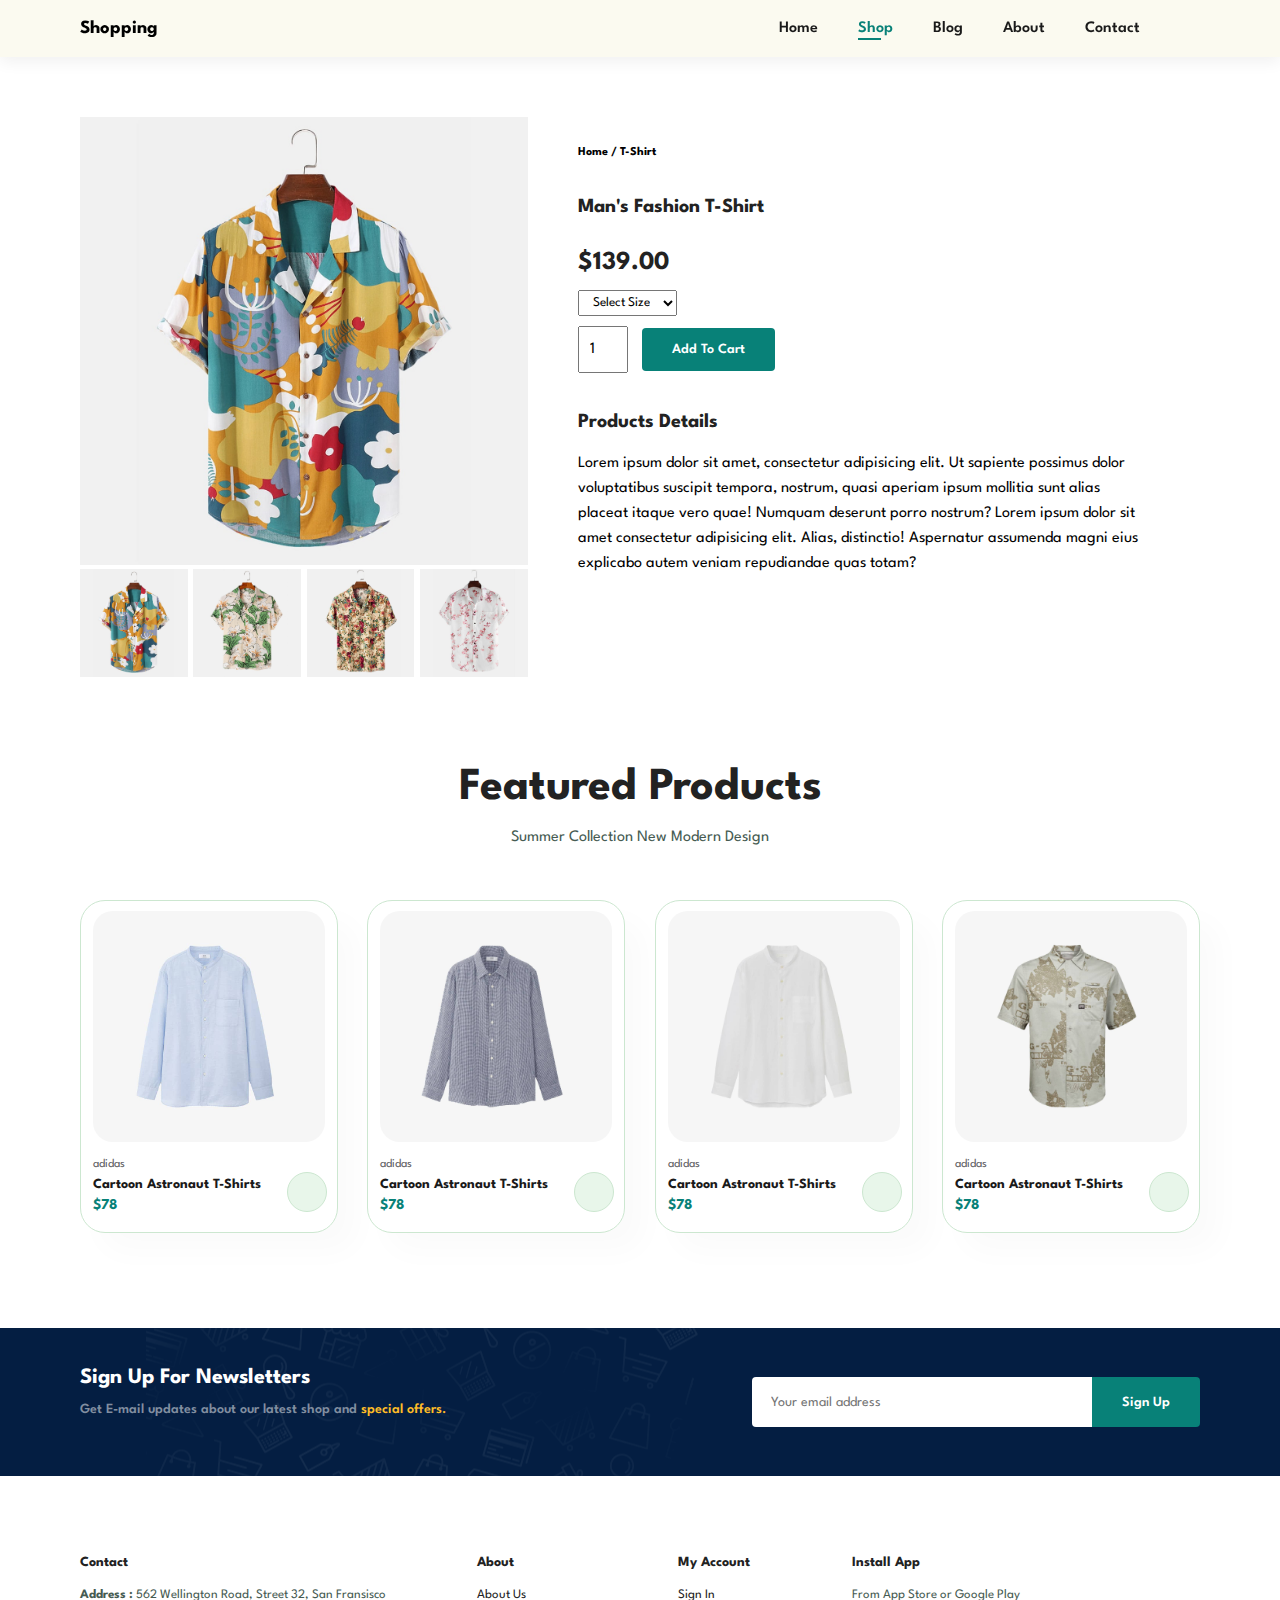
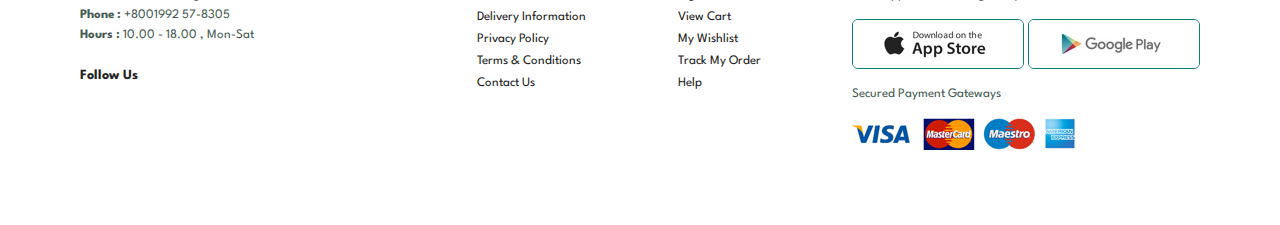
<file: single_product.html>
<!DOCTYPE html>
<html lang="en">
<head>
    <meta charset="UTF-8">
    <meta name="viewport" content="width=device-width, initial-scale=1.0">
    <title>Document</title>
    <link rel="stylesheet" href="style.css">
    <link rel="stylesheet" href="https://cdnjs.cloudflare.com/ajax/libs/font-awesome/6.6.0/css/all.min.css" integrity="sha512-Kc323vGBEqzTmouAECnVceyQqyqdsSiqLQISBL29aUW4U/M7pSPA/gEUZQqv1cwx4OnYxTxve5UMg5GT6L4JJg==" crossorigin="anonymous" referrerpolicy="no-referrer" />
</head>
<body>
    <section id="header">
        <!-- <a href="#"><img src="image/logo (1).png" class="logo"> </a> -->
        <h3>Shopping</h3>
        <div>
            <ul id="navbar">
                <li><a href="index.html">Home</a> </li>
                <li><a class="active"  href="Shop.html">Shop</a> </li>
                <li><a href="Blog.html">Blog</a> </li>
                <li><a href="About.html">About</a> </li>
                <li><a href="Contact.html">Contact</a> </li>
                <li id="lg-bag"><a href="cart.html"><i class="fa-solid fa-bag-shopping"></i></a> </li>
                <a href="#" id="close"><i class="fa-solid fa-xmark"></i> </a>
            </ul>
        </div>
        <div id="mobile">
            
            <a href="cart.html"><i class="fa-solid fa-bag-shopping"></i></a>
            <i id="bar" class="fas fa-outdent"></i>
        </div>
    </section>

    <section id="prodetails" class="section-p1">
        <div class="single-pro-img">
            <img src="image/f1.jpg" width="100%" id="MainImg">
            <div class="small-img-group">
                <div class="small-img-col">
                    <img src="image/f1.jpg" width="100%" class="small-img">
                </div>
                <div class="small-img-col">
                    <img src="image/f2.jpg" width="100%" class="small-img">
                </div>
                <div class="small-img-col">
                    <img src="image/f3.jpg" width="100%" class="small-img">
                </div>
                <div class="small-img-col">
                    <img src="image/f4.jpg" width="100%" class="small-img">
                </div>
            </div>
        </div>
        <div class="single-pro-details">
            <h6>Home / T-Shirt</h6>
            <h4>Man's Fashion T-Shirt</h4>
            <h2>$139.00</h2>
            <select>
                <option>Select Size</option>
                <option>XL</option>
                <option>XXL</option>
                <option>Small</option>
                <option>Large</option>
                <option>Medium</option>
            </select>
                <input type="number" value="1">
                <button class="normal">Add To Cart</button>
                <h4>Products Details</h4>
                <span>Lorem ipsum dolor sit amet, consectetur adipisicing elit. Ut sapiente possimus dolor 
                    voluptatibus suscipit tempora, nostrum, quasi aperiam ipsum mollitia sunt alias placeat itaque 
                    vero quae! Numquam deserunt porro nostrum? Lorem ipsum dolor sit amet consectetur adipisicing elit. 
                    Alias, distinctio! Aspernatur assumenda magni eius explicabo autem veniam repudiandae quas totam? </span>
        </div>
    </section>


    <section id="product1" class="section-p1">
        <h2>Featured Products</h2>
        <p>Summer Collection New Modern Design</p>
        <div class="pro-container">
            <div class="pro">
                <img src="image/n1.jpg">
                <div class="des">
                    <span>adidas</span>
                    <h5>Cartoon Astronaut T-Shirts</h5>
                    <div class="star">
                        <i class="fas fa-star"></i>
                        <i class="fas fa-star"></i>
                        <i class="fas fa-star"></i>
                        <i class="fas fa-star"></i>
                        <i class="fas fa-star"></i>
                    </div>
                    <h4>$78</h4>
                </div>
                <a href="#"><i class="fa-solid fa-cart-shopping pro-ca"></i> </a>
            </div>
            <div class="pro">
                <img src="image/n2.jpg">
                <div class="des">
                    <span>adidas</span>
                    <h5>Cartoon Astronaut T-Shirts</h5>
                    <div class="star">
                        <i class="fas fa-star"></i>
                        <i class="fas fa-star"></i>
                        <i class="fas fa-star"></i>
                        <i class="fas fa-star"></i>
                        <i class="fas fa-star"></i>
                    </div>
                    <h4>$78</h4>
                </div>
                <a href="#"><i class="fa-solid fa-cart-shopping pro-ca"></i> </a>
            </div>
            <div class="pro">
                <img src="image/n3.jpg">
                <div class="des">
                    <span>adidas</span>
                    <h5>Cartoon Astronaut T-Shirts</h5>
                    <div class="star">
                        <i class="fas fa-star"></i>
                        <i class="fas fa-star"></i>
                        <i class="fas fa-star"></i>
                        <i class="fas fa-star"></i>
                        <i class="fas fa-star"></i>
                    </div>
                    <h4>$78</h4>
                </div>
                <a href="#"><i class="fa-solid fa-cart-shopping pro-ca"></i> </a>
            </div>
            <div class="pro">
                <img src="image/n4.jpg">
                <div class="des">
                    <span>adidas</span>
                    <h5>Cartoon Astronaut T-Shirts</h5>
                    <div class="star">
                        <i class="fas fa-star"></i>
                        <i class="fas fa-star"></i>
                        <i class="fas fa-star"></i>
                        <i class="fas fa-star"></i>
                        <i class="fas fa-star"></i>
                    </div>
                    <h4>$78</h4>
                </div>
                <a href="#"><i class="fa-solid fa-cart-shopping pro-ca"></i> </a>
            </div>
        </div>
    </section>

    <section id="newsletter" class="section-p1 section-m1">
        <div class="newstex">
            <h4>Sign Up For Newsletters</h4>
            <p>Get E-mail updates about our latest shop and <span>special offers.</span></p>
        </div>
        <div class="form">
            <input type="text" placeholder="Your email address">
            <button class="normal">Sign Up</button>
        </div>
    </section>

    <footer class="section-p1">
        <div class="col">
            <!-- <img class="logo" src="image/logo (1).png"> -->
            <h4>Contact</h4>
            <p><strong>Address : </strong> 562 Wellington Road, Street 32, San Fransisco</p>
            <p><strong>Phone : </strong> +8001992 57-8305</p>
            <p><strong>Hours : </strong> 10.00 - 18.00 , Mon-Sat</p>
            <div class="follow">
                <h4>Follow Us</h4>
                <div class="icon">
                    <i class="fab fa-facebook-f"></i>
                    <i class="fab fa-twitter"></i>
                    <i class="fab fa-instagram"></i>
                    <i class="fab fa-pinterest-p"></i>
                    <i class="fab fa-youtube"></i>
                </div>
            </div>
        </div>

        <div class="col">
            <h4>About</h4>
            <a href="#">About Us</a>
            <a href="#">Delivery Information</a>
            <a href="#">Privacy Policy</a>
            <a href="#">Terms & Conditions</a>
            <a href="#">Contact Us</a>
        </div>

        <div class="col">
            <h4>My Account</h4>
            <a href="#">Sign In</a>
            <a href="#">View Cart</a>
            <a href="#">My Wishlist</a>
            <a href="#">Track My Order</a>
            <a href="#">Help</a>
        </div>

        <div class="col install">
            <h4>Install App</h4>
            <p>From App Store or Google Play</p>
            <div class="row">
                <img src="image/app.jpg">
                <img src="image/play.jpg">
            </div>
            <p>Secured Payment Gateways</p>
            <img src="image/pay.png">
        </div>

    </footer>

    <script>
        var MainImg = document.getElementById('MainImg');
        var smalling = document.getElementsByClassName('small-img');
        smalling[0].onclick = function(){
            MainImg.src = smalling[0].src;
        }
        smalling[1].onclick = function(){
            MainImg.src = smalling[1].src;
        }
        smalling[2].onclick = function(){
            MainImg.src = smalling[2].src;
        }
        smalling[3].onclick = function(){
            MainImg.src = smalling[3].src;
        }
    </script>
    
    <script src="style.js"></script>
</body>
</html>
</file>
<file: style.css>
@import url("https://fonts.googleapis.com/css2?family=Spartan:wght@100;200;300;400;500;600;700;800;900&display=swap");
* {
  margin: 0;
  padding: 0;
  box-sizing: border-box;
  font-family: "Spartan", sans-serif;
}

html {
  scroll-behavior: smooth;
}

/* Global Styles */

h1 {
  font-size: 50px;
  line-height: 64px;
  color: #222;
}

h2 {
  font-size: 46px;
  line-height: 54px;
  color: #222;
}

h4 {
  font-size: 20px;
  color: #222;
}

h6 {
  font-weight: 700;
  font-size: 12px;
}

p {
  font-size: 16px;
  color: #465b52;
  margin: 15px 0 20px 0;
}

.section-p1 {
  padding: 40px 80px;
}

.section-m1 {
  margin: 40px 0;
}

button.normal{
    font-size: 14px;
    font-weight: 600;
    padding: 15px 30px;
    color: #000;
    background-color: #fff;
    border-radius: 4px;
    cursor: pointer;
    border: none;
    outline: none;
    transition: 0.2s;
}

button.white{
    font-size: 13px;
    font-weight: 600;
    padding: 11px 18px;
    color: #fff;
    background-color: transparent;
    
    cursor: pointer;
    border: 1px solid white;
    outline: none;
    transition: 0.2s;
}

body {
  width: 100%;
}







#header{
    display: flex;
    align-items: center;
    justify-content: space-between;
    padding: 20px 80px;
    background-color: #FBFAF0;
    box-shadow: 0px 5px 15px rgba(0, 0,0, 0.06);
    z-index: 999;
    position: sticky;
    top: 0;
    left: 0;
}
#navbar{
    display: flex;
    align-items: center;
    justify-content: center;
}
#navbar li{
    list-style: none;
    padding: 0px 20px;
    position: relative;
}
#navbar li a{
    text-decoration: none;
    font-size: 16px;
    font-weight: 600;
    color: #1a1a1a;
    transition: 0.3s ease;
}
#navbar li a:hover,
#navbar li a.active{
    color: #088178;
}

#navbar li a.active::after,
#navbar li a:hover::after{
    content: "";
    width: 30%;
    height: 2px;
    background: #088178;
    position: absolute;
    bottom: -4px;
    left: 20px;
}

#mobile{
    display: none;
    justify-content: center;
}
#close{
    display: none;
}
#hero{
    background-image: url("front.jpg");
    width: 100%;
    height: 90vh;
    background-size: cover;
    background-position: top 25% right 0;
    padding: 0px 80px;
    display: flex;
    flex-direction: column;
    align-items: flex-start;
    justify-content: center;
}
#hero h4{
    padding-bottom: 15px;
}
#hero h1{
    color: #088178;
}
#hero button{
    background-image: url("image/button.png");
    background-color: transparent;
    color: #088178;
    border: 0;
    padding: 14px 80px 14px 65px;
    background-repeat: no-repeat;
    font-weight: 700;
    cursor: pointer;
    font-size: 15px;
}
#feature{
    display: flex;
    align-items: center;
    justify-content: space-between;
    flex-wrap: wrap;
}
#feature .fe-box img{
    width: 100%;
    margin-bottom: 10px;
}
#feature .fe-box{
    width: 180px;
    text-align: center;
    padding: 25px 15px;
    box-shadow: 20px 20px 34px rgba(0, 0,0, 0.03);
    border: 1px solid #cce7d0;
    border-radius: 4px;
    margin: 15px 0;
}
#feature .fe-box:hover{
    box-shadow: 10px 10px 54px rgba(70, 62,221, 0.1);
}
#feature .fe-box h6{
    padding: 9px 8px 6px 8px;
    line-height: 1;
    border-radius: 4px;
    color: #088178;
    background-color: #fddde4;
    display: inline-block;
}
#feature .fe-box:nth-child(2) h6{
    background-color: #cdebbc;
}
#feature .fe-box:nth-child(3) h6{
    background-color: #d1e8f2;
}
#feature .fe-box:nth-child(4) h6{
    background-color: #cdd4f8;
}
#feature .fe-box:nth-child(5) h6{
    background-color: #f6dbf6;
}
#feature .fe-box:nth-child(6) h6{
    background-color: #fff2e5;
}

#product1{
    text-align: center;
}
#product1 .pro{
    width: 23%;
    min-width: 250px;
    padding: 10px 12px;
    border: 1px solid #cce7d0;
    border-radius: 25px;
    cursor: pointer;
    box-shadow: 20px 20px 30px rgba(0, 0,0, 0.02);
    margin: 15px 0;
    transition: 0.2s ease;
    position: relative;
}
#product1 .pro:hover{
    box-shadow: 20px 20px 30px rgba(0, 0,0, 0.06);
}
#product1 .pro img{
    width: 100%;
    border-radius: 20px;
}
#product1 .pro .des{
    text-align: start;
    padding: 10px 0;
}
#product1 .pro .des span{
    color: #606063;
    font-size: 12px;
}
#product1 .pro .des h5{
    padding-top: 7px;
    color: #1a1a1a;
    font-size: 14px;
}
#product1 .pro .des i{
    font-size: 12px;
    color: rgb(25, 243, 61);
}
#product1 .pro .des h4{
    padding-top: 7px;
    font-size: 15px;
    font-weight: 700;
    color: #088178;
}
#product1 .pro .pro-ca{
    width: 40px;
    height: 40px;
    line-height: 40px;
    border-radius: 50px;
    background-color: #e8f6ea;
    color: #088178;
    border: 1px solid #cce7d0;
    position: absolute;
    bottom: 20px;
    right: 10px;
}
#product1 .pro-container{
    display: flex;
    justify-content: space-between;
    padding-top: 20px;
    flex-wrap: wrap;
}

#benner{
    display: flex;
    justify-content: center;
    align-items: center;
    text-align: center;
    flex-direction: column;
    background-image: url('image/b2.jpg');
    width: 100%;
    height: 40vh;
    background-position: center;
    background-size: cover;
}
#benner h4{
    color: #fff;
    font-size: 16px;
}
#benner h2{
    color: #fff;
    font-size: 30px;
    padding: 10px 0;
}
#benner h2 span{
    color: #ef3636;
}
#benner button:hover{
    background-color: #088178;
    color: #fff;
}
#sm-banner {
    display: flex;
    justify-content: space-between;
    flex-wrap: wrap;
}
#sm-banner .banner-box {
    display: flex;
    justify-content: center;
    align-items: flex-start;
    flex-direction: column;
    background-image: url('image/b17.jpg');
    width: 48%;
    height: 50vh;
    background-position: center;
    background-size: cover;
    padding: 30px;
    margin: 0 10px;
}
#sm-banner .banner-box2{
    background-image: url('image/b10.jpg');
}
#sm-banner h4{
    color: #fff;
    font-size: 20px;
    font-weight: 300;
}
#sm-banner h2{
    color: #fff;
    font-size: 28px;
    font-weight: 800;
}
#sm-banner span{
    color: #fff;
    font-size: 14px;
    font-weight: 500;
    padding-bottom: 15px;
}

#sm-banner .banner-box:hover button{
    background-color: #088178;
    border: 1px solid #088178;
}

#banner3 .banner-box {
    display: flex;
    justify-content: center;
    align-items: flex-start;
    flex-direction: column;
    background-image: url('image/b7.jpg');
    width: 30%;
    height: 30vh;
    background-position: center;
    background-size: cover;
    padding: 20px;
    margin: 0 10px;
    margin-bottom: 20px;
}
#banner3 .banner-box2{
    background-image: url('image/b4.jpg');
}
#banner3 .banner-box3{
    background-image: url('image/b18.jpg');
}
#banner3 h2{
    color: #fff;
    font-weight: 900;
    font-size: 22px;
}
#banner3 h3{
    color: #ec544e;
    font-weight: 800;
    font-size: 15px;
}
#banner3{
    display: flex;
    justify-content: space-between;
    flex-wrap: wrap;
    padding: 0 80px;
}
#newsletter{
    display: flex;
    justify-content: space-between;
    flex-wrap: wrap;
    align-items: center;
    background-image: url('image/b14.png');
    background-repeat: no-repeat;
    background-position: 20% 30%;
    background-color: #041e42;

}
#newsletter h4{
    font-size: 22px;
    font-weight: 700;
    color: #fff;
}
#newsletter p{
    font-size: 14px;
    font-weight: 600;
    color: #818ea0;
}
#newsletter p span{
    color: #ffbd27;
}
#newsletter .form{
    display: flex;
    width: 40%;
}
#newsletter input{
    height: 3.125rem;
    padding: 0 1.25em;
    font-size: 14px;
    width: 100%;
    border: 1px solid transparent;
    border-radius: 4px;
    outline: none;
    border-top-right-radius: 0;
    border-bottom-right-radius: 0;
}
#newsletter button{
    background-color: #088178;
    color: #fff;
    white-space: nowrap;
    border-top-left-radius: 0;
    border-bottom-left-radius: 0;
}
footer{
    display: flex;
    flex-wrap: wrap;
    justify-content: space-between;
}
footer .col{
    display: flex;
    flex-direction: column;
    align-items: flex-start;
    margin-bottom: 20px;
}

footer .logo{
    margin-bottom: 30px;
}
footer h4{
    font-size: 14px;
    padding-bottom: 20px;
}
footer p{
    font-size: 13px;
    margin: 0 0 8px 0;
}
footer a{
    font-size: 13px;
    color: #222;
    text-decoration: none;
    margin-bottom: 10px;
}

footer .follow{
    margin-top: 20px;
}
footer .follow i{
    color: #465b52;
    padding-right: 4px;
    cursor: pointer;
}

footer .install .row img{
    border: 1px solid #088178;
    border-radius: 6px;
}
footer .install img{
    margin: 10px 0 15px 0;
}
footer .follow i:hover,
footer a:hover{
    color: #088178;
}



/* Shop page Start */
#page-header{
    background-image: url('b1.jpg');
    width: 100%;
    height: 40vh;
    background-size: cover;
    display: flex;
    justify-content: center;
    text-align: center;
    flex-direction: column;
    padding: 14px;
}
#page-header h2,
#page-header p{
 color: #fff;
}
#pagination{
    text-align: center;
}
#pagination a{
    text-decoration: none;
    background-color: #088178;
    padding: 15px 20px;
    color: #fff;
    border-radius: 4px;
    font-weight: 600;
}
#pagination a i{
    font-size: 16px;
    font-weight: 600;
}


/* Single Product Start */
#prodetails{
    display: flex;
    margin-top: 20px;
}
#prodetails .single-pro-img{
    width: 40%;
    margin-right: 50px;
}
.small-img-group{
    display: flex;
    justify-content: space-between;
}
.small-img-col{
    flex-basis: 24%;
    cursor: pointer;
}
#prodetails .single-pro-details{
    width: 50%;
    padding-top: 30px;
}
#prodetails .single-pro-details h4{
    padding: 40px 0 20px 0;
}
#prodetails .single-pro-details h2{
    font-size: 26px;
}
#prodetails .single-pro-details select{
    display: block;
    padding: 5px 10px;
    margin-bottom: 10px;
}
#prodetails .single-pro-details input{
    width: 50px;
    height: 47px;
    padding-left: 10px;
    font-size: 16px;
    margin-right: 10px;
}
#prodetails .single-pro-details input:focus{
    outline: none;
}
#prodetails .single-pro-details button{
    background: #088178;
    color: #fff;
}
#prodetails .single-pro-details span{
    line-height: 25px;
}


/* Blog page */
#page-header1{
    background-image: url('b3.jpg');
    width: 100%;
    height: 40vh;
    background-size: cover;
    display: flex;
    justify-content: center;
    text-align: center;
    flex-direction: column;
    padding: 14px;
}
#blog{
    padding: 150px 150px 0 150px;
}
#blog .blog-box{
    display: flex;
    align-items: center;
    width: 100%;
    position: relative;
    padding-bottom: 90px;
}
#blog .blog-img{
    width: 50%;
    margin-right: 40px;
}
#blog img{
    width: 100%;
    height: 300px;
    object-fit: cover;
}
#blog .blog-details{
    width: 50%;
   
}
#blog .blog-details a{
    text-decoration: none;
    font-size: 11px;
    color: black;
    font-weight: 700;
    position: relative;
    transition: 0.3s;
}
#blog .blog-details a::after{
    content: "";
    width: 50px;
    height: 1px;
    background-color: black;
    position: absolute;
    top: 4px;
    right: -60px;
}
#blog .blog-details a:hover{
    color: #088178;
}
#blog .blog-details a:hover::after{
    background-color: #088178;
}
#blog .blog-box h1{
    position: absolute;
    top: -40px;
    left: 0;
    font-size: 70px;
    font-weight: 700;
    color: #c9cbce;
    z-index: -9;
}
/* About page */
#page-header2{
    background-image: url('b44.jpg');
    width: 100%;
    height: 40vh;
    background-size: cover;
    display: flex;
    justify-content: center;
    text-align: center;
    flex-direction: column;
    padding: 14px;
}
#page-header2 h2{
    color: white;
}
#page-header2 p{
    color: white;
}
#about-head{
    display: flex;
    align-items: center;
}
#about-head img{
    width: 50%;
    height: auto;
}
#about-head div{
    padding-left: 40px;
}
#about-app{
    text-align: center;
}
#about-app .video{
    width: 70%;
    height: 100%;
    margin: 30px auto 0 auto;
}
#about-app .video video{
    width: 100%;
    height: 100%;
    border-radius: 20px;
}

/* Contact Page */
#page-header3{
    background-image: url('b5.jpg');
    width: 100%;
    height: 40vh;
    background-size: cover;
    display: flex;
    justify-content: center;
    text-align: center;
    flex-direction: column;
    padding: 14px;
}
#page-header3 h2{
    color: white;
}
#page-header3 p{
    color: white;
}

#contact-details{
    display: flex;
    align-items: center;
    justify-content: space-between;
    
}
#contact-details .details{
    width: 40%;
}
#contact-details .details span,
#form-details form span{
    font-size: 12px;
}
#contact-details .details h2,
#form-details form h2{
    font-size: 26px;
    line-height: 35px;
    padding: 20px 0;
}
#contact-details .details h3{
    font-size: 16px;
    padding-bottom: 15px;
}
#contact-details .details li{
    list-style: none;
    display: flex;
    padding: 10px 0;
}
#contact-details .details li i{
    font-size: 14px;
    padding-right: 22px;
}
#contact-details .details li p{
    margin: 0;
    font-size: 14px;
}
#contact-details .map{
    width: 55%;
    height: 400px;
}
#contact-details .map iframe{
    width: 100%;
    height: 100%;
}
#form-details{
    display: flex;
    justify-content: space-between;
    margin: 30px;
    padding: 80px;
    border: 1px solid #e1e1e1;
}
#form-details form{
    width: 65%;
    display: flex;
    flex-direction: column;
    align-items: flex-start;

}
#form-details form input,
#form-details form textarea{
    width: 100%;
    padding: 12px 15px;
    outline: none;
    margin-bottom: 20px;
    border: 1px solid #e1e1e1;
}
#form-details form button{
    background-color: #088178;
    color: #fff;
}
#form-details .people div{
    padding-bottom: 25px;
    display: flex;
    align-items: flex-start;
}
#form-details .people div img{
    width: 65px;
    height: 65px;
    object-fit: cover;
    margin-right: 15px;
    border-radius: 50%;
}
#form-details .people div p{
    margin: 0;
    font-size: 13px;
    line-height: 25px;
}
#form-details .people div p span{
    display: block;
    font-size: 16px;
    font-weight: 600;
    color: black;
}
/* Card Page */
#page-header4{
    background-image: url('b9.jpg');
    width: 100%;
    height: 40vh;
    background-size: cover;
    display: flex;
    justify-content: center;
    text-align: center;
    flex-direction: column;
    padding: 14px;
}

#cart{
    overflow-x: auto;
}
#cart table{
    width: 100%;
    border-collapse: collapse;
    table-layout: fixed;
    white-space: nowrap;
}
#cart table img{
    width: 70px;
}
#cart table td:nth-child(1){
    width: 100px;
    text-align: center;
}
#cart table td:nth-child(2){
    width: 150px;
    text-align: center;
}
#cart table td:nth-child(3){
    width: 250px;
    text-align: center;
}
#cart table td:nth-child(4),
#cart table td:nth-child(5),
#cart table td:nth-child(6){
    width: 150px;
    text-align: center;
}
#cart table td:nth-child(5) input{
    width: 70px;
    padding: 10px 5px 10px 15px;
}
#cart table thead{
    border: 1px solid #e2e9e1;
    border-left: none;
    border-right: none;
}
#cart table thead td{
    font-weight: 700;
    text-transform: uppercase;
    font-size: 13px;
    padding: 18px 0;
}
#cart table tbody tr td{
    padding-top: 15px;
}
#cart table tbody td{
    font-size: 13px;
}
#cart table tbody td a{
    color: black;
    font-size: 20px;
}
#cart-add{
    display: flex;
    flex-wrap: wrap;
    justify-content: space-between;
}
#coupon{
    width: 50%;
    margin-bottom: 30px;
}
#coupon h3,
#subtotal h3{
    padding-bottom: 15px;
}
#coupon input{
    padding: 10px 20px;
    outline: none;
    width: 60%;
    margin-right: 10px;
    border: 1px solid #e2e9e1;
}
#coupon button,
#subtotal button{
    background-color: #088178;
    color: #fff;
    padding: 12px 20px;
}
#subtotal{
    width: 50%;
    margin-bottom: 30px;
    border: 1px solid #e2e9e1;
    padding: 30px;
}
#subtotal table{
    width: 100%;
    border-collapse: collapse;
    margin-bottom: 20px;
}
#subtotal table td{
    width: 50%;
    padding: 10px;
    border: 1px solid #e2e9e1;
    font-size: 13px;
}




@media (max-width : 799px){
    .section-p1{
        padding: 40px 40px;
    }
    #navbar{
        display: flex;
        flex-direction: column;
        align-items: flex-start;
        justify-content: flex-start;
        position: fixed;
        top: 0px;
        right: -300px;
        height: 100vh;
        width: 300px;
        background-color: #E3E6E6;
        box-shadow: 0 40px 60px rgba(0, 0,0, 0.01);
        padding: 80px 0 0 10px;
        transition: 0.3s;
    }
    #navbar.active{
        right: 0px;
    }
    #close{
        position: absolute;
        top: 30px;
        left: 30px;
        color: #222;
        font-size: 24px;
        display:flex;
        text-decoration: none;
    }
    #lg-bag{
        display: none;
    }
    #navbar li{
        margin-bottom: 25px;
    }
    #mobile{
        display: flex;
        justify-content: center;
    }
    #mobile i{
        color: #1a1a1a;
        font-size: 24px;
        padding-left: 20px;
    }
    #hero {
        height: 70vh;
        padding: 0px 80px;
        background-position: top 30% right 30%;
    }
    #feature {
        justify-content: center;
    }
    #fearure .fe-box{
        margin: 15px 15px;
    }
    #product1 .pro-container {
        justify-content: center;
    }
    #product1 .pro {
        margin: 15px;
    }
    #benner {
        height: 20vh;
    }
    #sm-banner .banner-box {
        width: 100%;
        height: 30vh;
    }
    #banner3 {
        padding: 0 40px;
    }
    #newsletter .form {
        width: 70%;
    }

    /* Contact Page */
    #form-details {
        padding: 40px;
        padding: 10px;
    }
    #form-details form {
        width: 50%;
    }
}

@media (max-width : 477px){
    .section-p1{
        padding: 20px;
    }
    #header {
        padding: 10px 30px;
    }
    h1 {
        font-size: 38px;
    }
    h2 {
        font-size: 32px;
    }
    #hero {
        padding: 0px 20px;
        background-position: 55%
    }
    #feature{
        justify-content: space-between;
    }
    #feature .fe-box{
        width: 155px;
        margin: 0 0 15px 0;
    }
    #product1 .pro {
        width: 100%;
    }
    #benner {
        height: 40vh;
    }
    #sm-banner .banner-box {
        height: 40vh;
    }
    #sm-banner .banner-box2 {
        margin-top: 20px;
    }
    #banner3 {
        padding: 0 20px;
    }
    #banner3 .banner-box {
        width: 100%;
    }
    #newsletter .form {
        width: 100%;
    }
    #newsletter{
        padding: 40px 20px;
    }
    /* single product */
    #prodetails {
        display: flex;
        flex-direction: column;
    }
    #prodetails .single-pro-img {
        width: 100%;
        margin-right: 0px;
    }
    #prodetails .single-pro-details {
        width: 100%;
    }

    /* Blog page */
    #blog .blog-box {
        display: flex;
        flex-direction: column;
        align-items: flex-start;
    }
    #blog {
        padding: 100px 20px 0 20px;
    }
    #blog .blog-img {
        width: 100%;
        margin-right: 0px;
        margin-bottom: 30px;
    }
    #blog .blog-details {
        width: 100%;
    }
    /* About page */
    #about-head {
        flex-direction: column;
    }
    #about-head img {
        width: 100%;
        margin-bottom: 20px;
    }
    #about-head div {
        padding-left: 0px;
    }
    #about-app .video {
        width: 100%;
    }
    /* Contact page */
    #contact-details {
        flex-direction: column;
    }
    #contact-details .details {
        width: 100%;
        margin-bottom: 30px;
    }
    #contact-details .map {
        width: 100%;
    }
    #form-details {
        flex-direction: column;
    }
    #form-details form {
        width: 100%;
        margin-bottom: 30px;
    }
    /* Cart Page */
    #cart-add {
        flex-direction: column;
    }
    #coupon {
        width: 100%;
        margin-bottom: 30px;
    }
    #subtotal {
        width: 100%;
        margin-bottom: 30px;
    }
}
</file>
